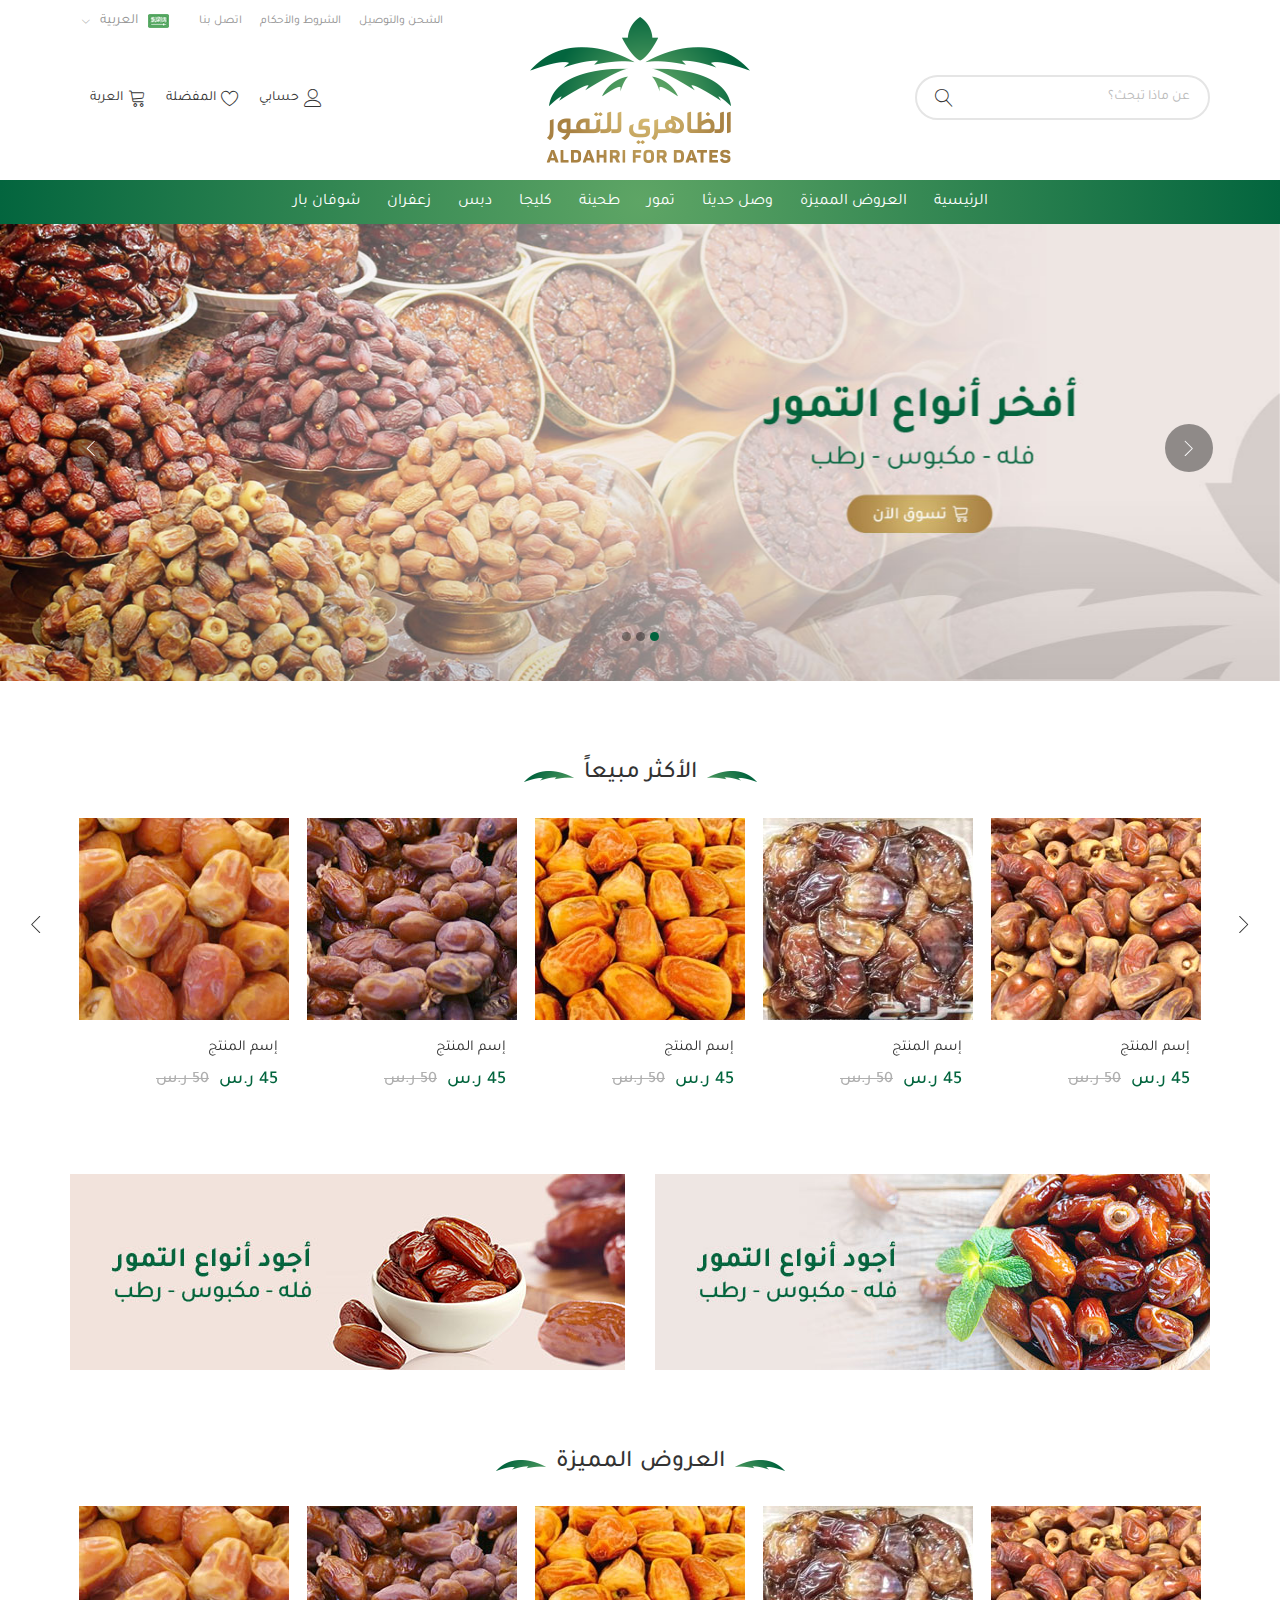
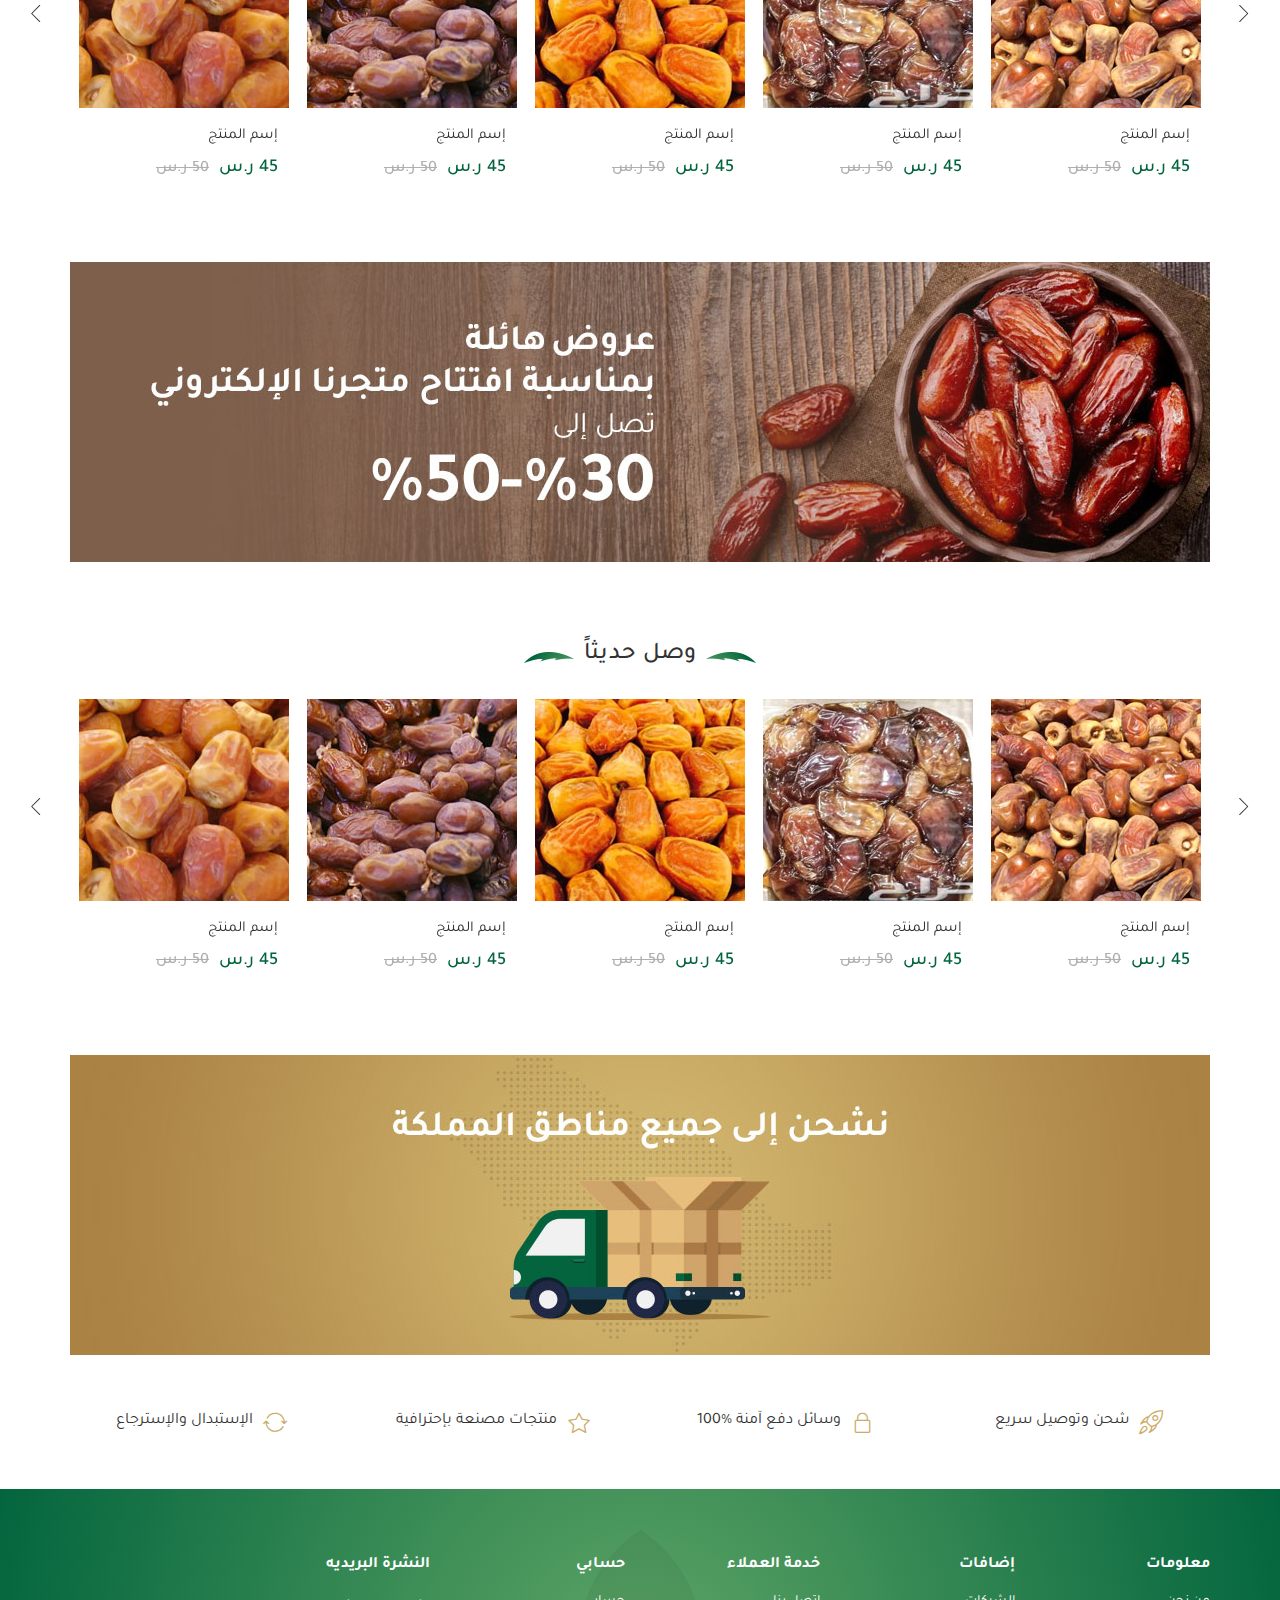
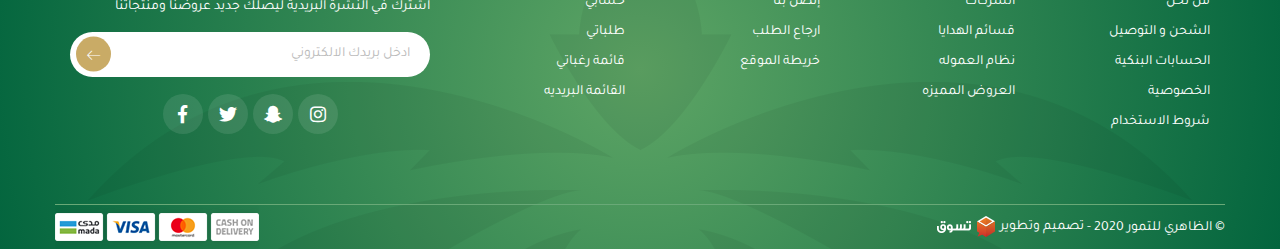
<file: index.html>
<!DOCTYPE html>
<html lang="en" dir="rtl">
  <head>
    <meta charset="UTF-8"/>
    <meta name="viewport" content="width=device-width, initial-scale=1.0"/>
    <meta http-equiv="X-UA-Compatible" content="ie=edge"/>
    <title>متجر</title>
    <link rel="stylesheet" href="css/bootstrap3.min.css"/>
    <link rel="stylesheet" href="css/bootstrap3-rtl.min.css"/>
    <link rel="stylesheet" href="css/fontAwesome.css"/>
    <link rel="stylesheet" href="css/linearicons.css"/>
    <link rel="stylesheet" href="css/owl.carousel.min.css"/>
    <link rel="stylesheet" href="css/aos.css"/>
    <link rel="stylesheet" href="css/home.css"/>
  </head>
  <body>
    <!-- Mob Nav-->
    <div class="navover"></div>
    <div class="sideNav"><img class="img-responsive" src="images/battern.png" alt=""/>
      <div class="options">
        <div class="lang"><a href="index-en.html">English</a></div>
        <div class="close1"><span class="lnr lnr-cross"></span></div>
      </div>
      <ul class="res">
        <li><a href="#!">الرئيسية</a></li>
        <li><a href="#!">العروض المميزة</a></li>
        <li><a href="#!">وصل حديثا</a></li>
        <li><a href="#!">تمور</a>
          <ul class="res dropDown">
            <li><a href="#!">فله</a></li>
            <li><a href="#!">مكبوس</a></li>
            <li><a href="#!">رطب</a></li>
          </ul>
        </li>
        <li><a href="#!">طحينة</a></li>
        <li><a href="#!">كليجا</a></li>
        <li><a href="#!">دبس</a></li>
        <li><a href="#!">زعفران</a></li>
        <li><a href="#!">شوفان بار</a></li>
      </ul>
    </div>
    <!-- Mob Nav-->
    <!-- Header-->
    <header>
      <div class="container">
        <div class="upper">
          <ul class="res">
            <li><a href="#!">الشحن والتوصيل</a></li>
            <li><a href="#!">الشروط والأحكام</a></li>
            <li><a href="#!">اتصل بنا</a></li>
            <li>
              <div class="btn-group">
                <button class="btn btn-default dropdown-toggle" type="button" data-toggle="dropdown" aria-haspopup="true" aria-expanded="false"><img class="img-responsive" src="images/ar.png" alt=""/>العربية <span class="lnr lnr-chevron-down"></span></button>
                <ul class="dropdown-menu">
                  <li><a href="index-en.html"><img class="img-responsive" src="images/en.png" alt=""/>English </a></li>
                </ul>
              </div>
            </li>
          </ul>
        </div>
        <div class="content">
          <div class="search"><span class="lnr lnr-cross"></span>
            <input class="form-control" type="text" placeholder="عن ماذا تبحث؟"/>
            <button><span class="lnr lnr-magnifier"></span></button>
          </div><a class="logo" href="#!"><img class="img-responsive" src="images/logo.png" alt=""/></a>
          <div class="user-sec">
            <div class="menuTriger"><span class="lnr lnr-menu"></span></div>
            <div class="searchTriger"><span class="lnr lnr-magnifier"></span></div>
            <div class="user"><span class="lnr lnr-user"></span>
              <p class="th">حسابي</p>
              <div class="dropDown">
                <ul class="res">
                  <li><a href="#!">تسجيل دخول</a></li>
                  <li><a href="#!">تسجيل جديد</a></li>
                </ul>
              </div>
            </div>
            <div class="wish"><a href="#!"><span class="lnr lnr-heart"></span>
                <p class="th">المفضلة</p></a></div>
            <div class="myCart"><span class="lnr lnr-cart"></span>
              <p class="th">العربة</p>
            </div>
          </div>
        </div>
      </div>
    </header>
    <!-- Header-->
    <!-- Navbar-->
    <div class="navBar">
      <div class="container">
        <ul class="res">
          <li><a href="#!">الرئيسية</a></li>
          <li><a href="#!">العروض المميزة</a></li>
          <li><a href="#!">وصل حديثا</a></li>
          <li><a href="#!">تمور</a>
            <ul class="res dropDown">
              <li><a href="#!">فله</a></li>
              <li><a href="#!">مكبوس</a></li>
              <li><a href="#!">رطب</a></li>
            </ul>
          </li>
          <li><a href="#!">طحينة</a></li>
          <li><a href="#!">كليجا</a></li>
          <li><a href="#!">دبس</a></li>
          <li><a href="#!">زعفران</a></li>
          <li><a href="#!">شوفان بار</a></li>
        </ul>
      </div>
    </div>
    <!-- Navbar-->
    <!-- Main Slider-->
    <div class="main-slider">
      <div class="owl-carousel owl-theme">
        <div class="item"><a href="#"><img class="img-responsive" src="images/slider.jpg" alt=""/></a></div>
        <div class="item"><a href="#"><img class="img-responsive" src="images/slider.jpg" alt=""/></a></div>
        <div class="item"><a href="#"><img class="img-responsive" src="images/slider.jpg" alt=""/></a></div>
      </div>
    </div>
    <!-- Main Slider-->
    <!-- Products-->
    <div class="products">
      <div class="container">
        <h2>الأكثر مبيعاً</h2>
        <div class="owl-carousel owl-theme">
          <div class="item product"><a class="pic" href="#!"><img class="img-responsive" src="images/pro1.jpg" alt=""/></a><a class="title" href="#!">إسم المنتج</a>
            <div class="priceSec">
              <div class="price">45 ر.س</div>
              <div class="desc">50 ر.س</div>
            </div>
          </div>
          <div class="item product"><a class="pic" href="#!"><img class="img-responsive" src="images/pro2.jpg" alt=""/></a><a class="title" href="#!">إسم المنتج</a>
            <div class="priceSec">
              <div class="price">45 ر.س</div>
              <div class="desc">50 ر.س</div>
            </div>
          </div>
          <div class="item product"><a class="pic" href="#!"><img class="img-responsive" src="images/pro3.jpg" alt=""/></a><a class="title" href="#!">إسم المنتج</a>
            <div class="priceSec">
              <div class="price">45 ر.س</div>
              <div class="desc">50 ر.س</div>
            </div>
          </div>
          <div class="item product"><a class="pic" href="#!"><img class="img-responsive" src="images/pro4.jpg" alt=""/></a><a class="title" href="#!">إسم المنتج</a>
            <div class="priceSec">
              <div class="price">45 ر.س</div>
              <div class="desc">50 ر.س</div>
            </div>
          </div>
          <div class="item product"><a class="pic" href="#!"><img class="img-responsive" src="images/pro5.jpg" alt=""/></a><a class="title" href="#!">إسم المنتج </a>
            <div class="priceSec">
              <div class="price">45 ر.س</div>
              <div class="desc">50 ر.س</div>
            </div>
          </div>
        </div>
      </div>
    </div>
    <!-- Products-->
    <!-- Banner1-->
    <div class="banner1">
      <div class="container">
        <div class="row">
          <div class="col-sm-6"><a href="#!"><img class="img-responsive" src="images/banner1.jpg" alt=""/></a></div>
          <div class="col-sm-6"><a href="#!"><img class="img-responsive" src="images/banner2.jpg" alt=""/></a></div>
        </div>
      </div>
    </div>
    <!-- Banner1-->
    <!-- Products-->
    <div class="products">
      <div class="container">
        <h2>العروض المميزة</h2>
        <div class="owl-carousel owl-theme">
          <div class="item product"><a class="pic" href="#!"><img class="img-responsive" src="images/pro1.jpg" alt=""/></a><a class="title" href="#!">إسم المنتج</a>
            <div class="priceSec">
              <div class="price">45 ر.س</div>
              <div class="desc">50 ر.س</div>
            </div>
          </div>
          <div class="item product"><a class="pic" href="#!"><img class="img-responsive" src="images/pro2.jpg" alt=""/></a><a class="title" href="#!">إسم المنتج</a>
            <div class="priceSec">
              <div class="price">45 ر.س</div>
              <div class="desc">50 ر.س</div>
            </div>
          </div>
          <div class="item product"><a class="pic" href="#!"><img class="img-responsive" src="images/pro3.jpg" alt=""/></a><a class="title" href="#!">إسم المنتج</a>
            <div class="priceSec">
              <div class="price">45 ر.س</div>
              <div class="desc">50 ر.س</div>
            </div>
          </div>
          <div class="item product"><a class="pic" href="#!"><img class="img-responsive" src="images/pro4.jpg" alt=""/></a><a class="title" href="#!">إسم المنتج</a>
            <div class="priceSec">
              <div class="price">45 ر.س</div>
              <div class="desc">50 ر.س</div>
            </div>
          </div>
          <div class="item product"><a class="pic" href="#!"><img class="img-responsive" src="images/pro5.jpg" alt=""/></a><a class="title" href="#!">إسم المنتج </a>
            <div class="priceSec">
              <div class="price">45 ر.س</div>
              <div class="desc">50 ر.س</div>
            </div>
          </div>
        </div>
      </div>
    </div>
    <!-- Products-->
    <!-- Banner2-->
    <div class="banner2">
      <div class="container">
        <div class="row">
          <div class="col-xs-12"><a href="#!"><img class="img-responsive" src="images/banner3.jpg" alt=""/></a></div>
        </div>
      </div>
    </div>
    <!-- Banner2-->
    <!-- Products-->
    <div class="products">
      <div class="container">
        <h2>وصل حديثاً</h2>
        <div class="owl-carousel owl-theme">
          <div class="item product"><a class="pic" href="#!"><img class="img-responsive" src="images/pro1.jpg" alt=""/></a><a class="title" href="#!">إسم المنتج</a>
            <div class="priceSec">
              <div class="price">45 ر.س</div>
              <div class="desc">50 ر.س</div>
            </div>
          </div>
          <div class="item product"><a class="pic" href="#!"><img class="img-responsive" src="images/pro2.jpg" alt=""/></a><a class="title" href="#!">إسم المنتج</a>
            <div class="priceSec">
              <div class="price">45 ر.س</div>
              <div class="desc">50 ر.س</div>
            </div>
          </div>
          <div class="item product"><a class="pic" href="#!"><img class="img-responsive" src="images/pro3.jpg" alt=""/></a><a class="title" href="#!">إسم المنتج</a>
            <div class="priceSec">
              <div class="price">45 ر.س</div>
              <div class="desc">50 ر.س</div>
            </div>
          </div>
          <div class="item product"><a class="pic" href="#!"><img class="img-responsive" src="images/pro4.jpg" alt=""/></a><a class="title" href="#!">إسم المنتج</a>
            <div class="priceSec">
              <div class="price">45 ر.س</div>
              <div class="desc">50 ر.س</div>
            </div>
          </div>
          <div class="item product"><a class="pic" href="#!"><img class="img-responsive" src="images/pro5.jpg" alt=""/></a><a class="title" href="#!">إسم المنتج </a>
            <div class="priceSec">
              <div class="price">45 ر.س</div>
              <div class="desc">50 ر.س</div>
            </div>
          </div>
        </div>
      </div>
    </div>
    <!-- Products-->
    <!-- Banner2-->
    <div class="banner2">
      <div class="container">
        <div class="row">
          <div class="col-xs-12"><a href="#!"><img class="img-responsive" src="images/banner4.jpg" alt=""/></a></div>
        </div>
      </div>
    </div>
    <!-- Banner2-->
    <!-- Features-->
    <div class="features">
      <div class="container">
        <div class="row">
          <div class="col-md-3 col-sm-6 col-xs-12">
            <div class="feat"><span class="lnr lnr-rocket"></span><span>شحن وتوصيل سريع</span></div>
          </div>
          <div class="col-md-3 col-sm-6 col-xs-12">
            <div class="feat"><span class="lnr lnr-lock"></span><span>وسائل دفع آمنة %100</span></div>
          </div>
          <div class="col-md-3 col-sm-6 col-xs-12">
            <div class="feat"><span class="lnr lnr-star"></span><span>منتجات مصنعة بإحترافية</span></div>
          </div>
          <div class="col-md-3 col-sm-6 col-xs-12">
            <div class="feat"><span class="lnr lnr-sync"></span><span>الإستبدال والإسترجاع</span></div>
          </div>
        </div>
      </div>
    </div>
    <!-- Features-->
    <!-- Footer-->
    <footer><img class="img-responsive" src="images/battern.png" alt=""/>
      <div class="container">
        <div class="row">
          <div class="col-lg-8">
            <div class="row">
              <div class="col-md-3">
                <div class="foot-links">
                  <button type="button" data-target="#dem">معلومات</button>
                  <div class="collapse" id="dem">
                    <ul class="res">
                      <li><a href="#">من نحن</a></li>
                      <li><a href="#">الشحن و التوصيل</a></li>
                      <li><a href="#">الحسابات البنكية</a></li>
                      <li><a href="#">الخصوصية</a></li>
                      <li><a href="#">شروط الاستخدام</a></li>
                    </ul>
                  </div>
                </div>
              </div>
              <div class="col-md-3">
                <div class="foot-links">
                  <button type="button" data-target="#dem1">إضافات</button>
                  <div class="collapse" id="dem1">
                    <ul class="res">
                      <li><a href="#">الشركات</a></li>
                      <li><a href="#">قسائم الهدايا</a></li>
                      <li><a href="#">نظام العموله</a></li>
                      <li><a href="#">العروض المميزه</a></li>
                    </ul>
                  </div>
                </div>
              </div>
              <div class="col-md-3">
                <div class="foot-links">
                  <button type="button" data-target="#dem2">خدمة العملاء</button>
                  <div class="collapse" id="dem2">
                    <ul class="res">
                      <li><a href="#">إتصل بنا</a></li>
                      <li><a href="#">ارجاع الطلب</a></li>
                      <li><a href="#">خريطة الموقع</a></li>
                    </ul>
                  </div>
                </div>
              </div>
              <div class="col-md-3">
                <div class="foot-links">
                  <button type="button" data-target="#dem3">حسابي</button>
                  <div class="collapse" id="dem3">
                    <ul class="res">
                      <li><a href="#">حسابي</a></li>
                      <li><a href="#">طلباتي</a></li>
                      <li><a href="#">قائمة رغباتي</a></li>
                      <li><a href="#">القائمة البريديه</a></li>
                    </ul>
                  </div>
                </div>
              </div>
            </div>
          </div>
          <div class="col-lg-4">
            <div class="newsletter">
              <p>النشرة البريديه</p><span>اشترك في النشرة البريدية ليصلك جديد عروضنا ومنتجاتنا</span>
              <div class="frm">
                <input type="text" placeholder="ادخل بريدك الالكتروني"/>
                <button><span class="lnr lnr-arrow-left"></span></button>
              </div>
            </div>
            <div class="social"><a href="#"><i class="fab fa-instagram"></i></a><a href="#"><i class="fab fa-snapchat-ghost"></i></a><a href="#"><i class="fab fa-twitter"></i></a><a href="#"><i class="fab fa-facebook-f"></i></a></div>
          </div>
        </div>
      </div>
      <!-- End-->
      <div class="end">
        <div class="container">
          <div class="content">
            <p>© الظاهري للتمور 2020 - <a href="#">تصميم وتطوير<img src="images/tasawk.png" alt=""/></a></p><img class="img-responsive" src="images/pay.png" alt=""/>
          </div>
        </div>
      </div>
      <!-- End-->
    </footer>
    <!-- Footer-->
    <script src="js/jquery.min.js"></script>
    <script src="js/bootstrap.min.js"></script>
    <script src="js/owl.carousel.min.js"></script>
    <script src="js/main.js"></script>
    <script src="http://localhost:35729/livereload.js"></script>
  </body>
</html>
</file>
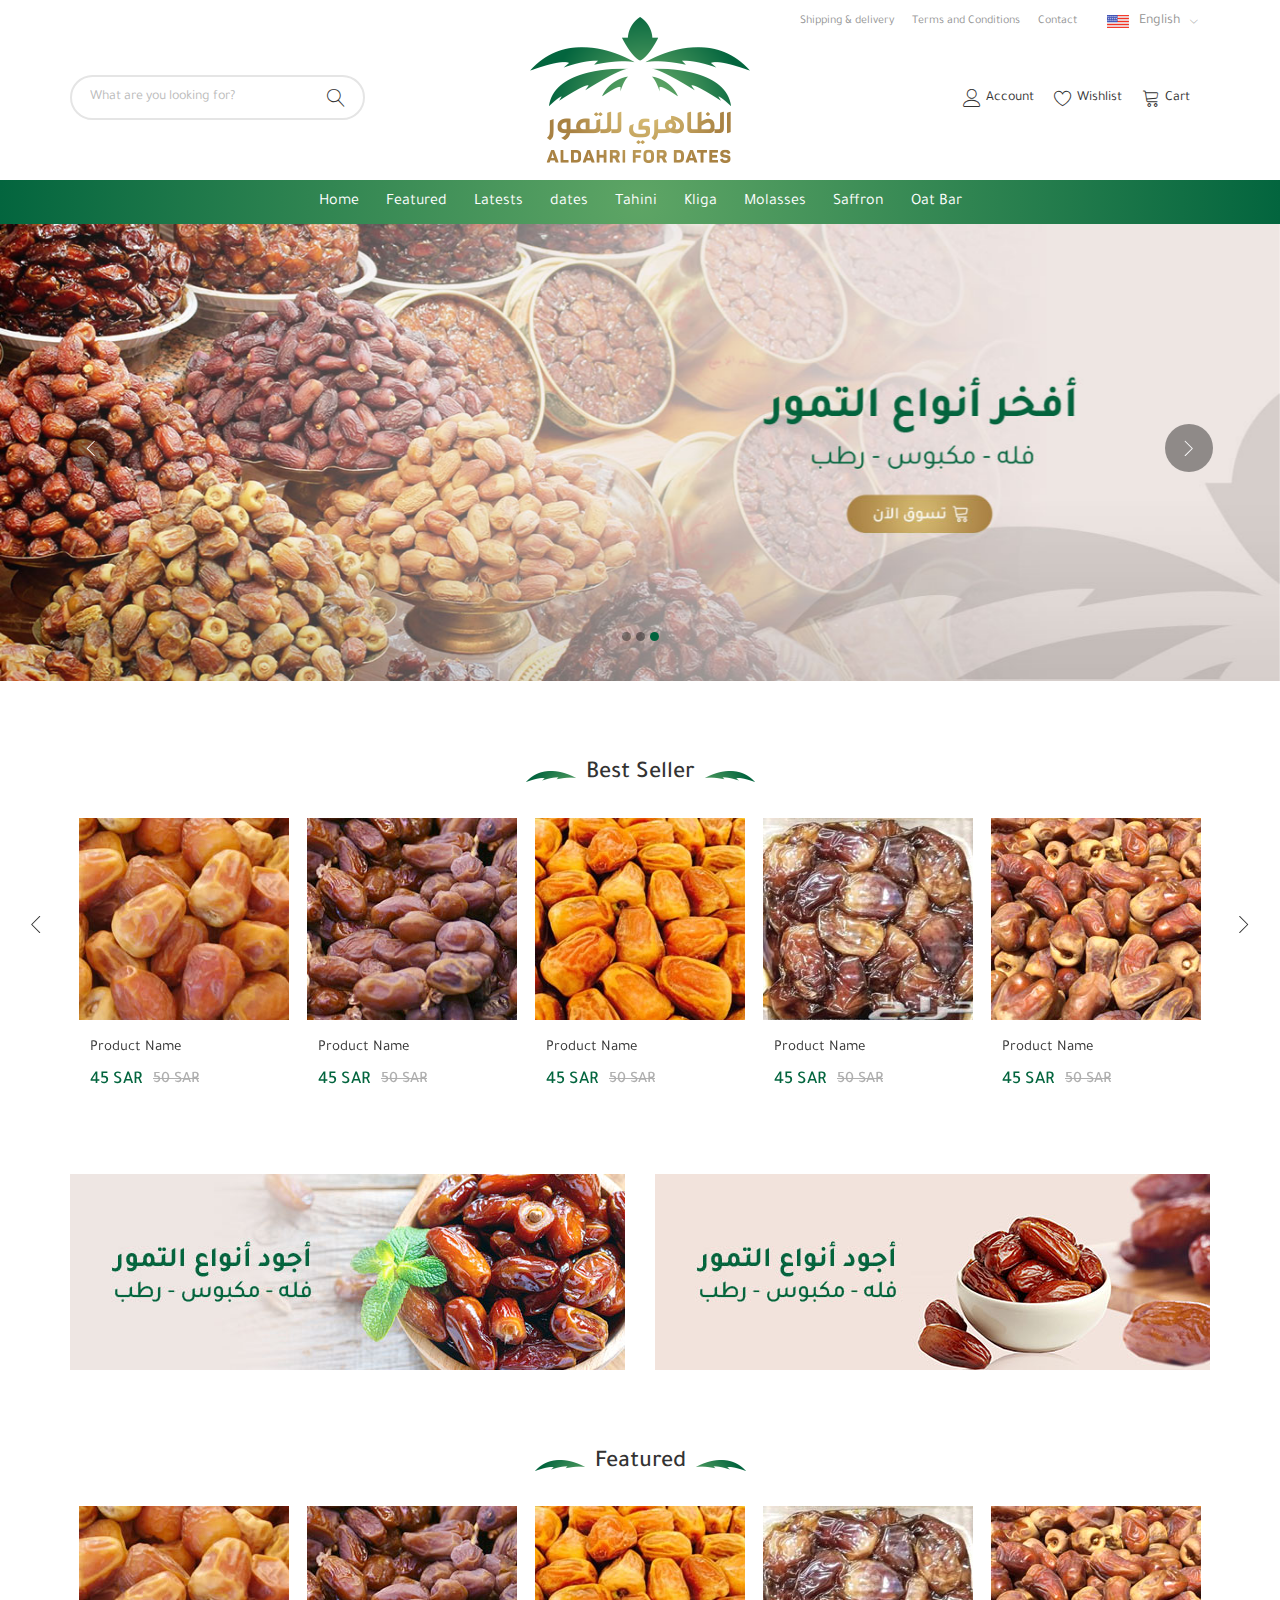
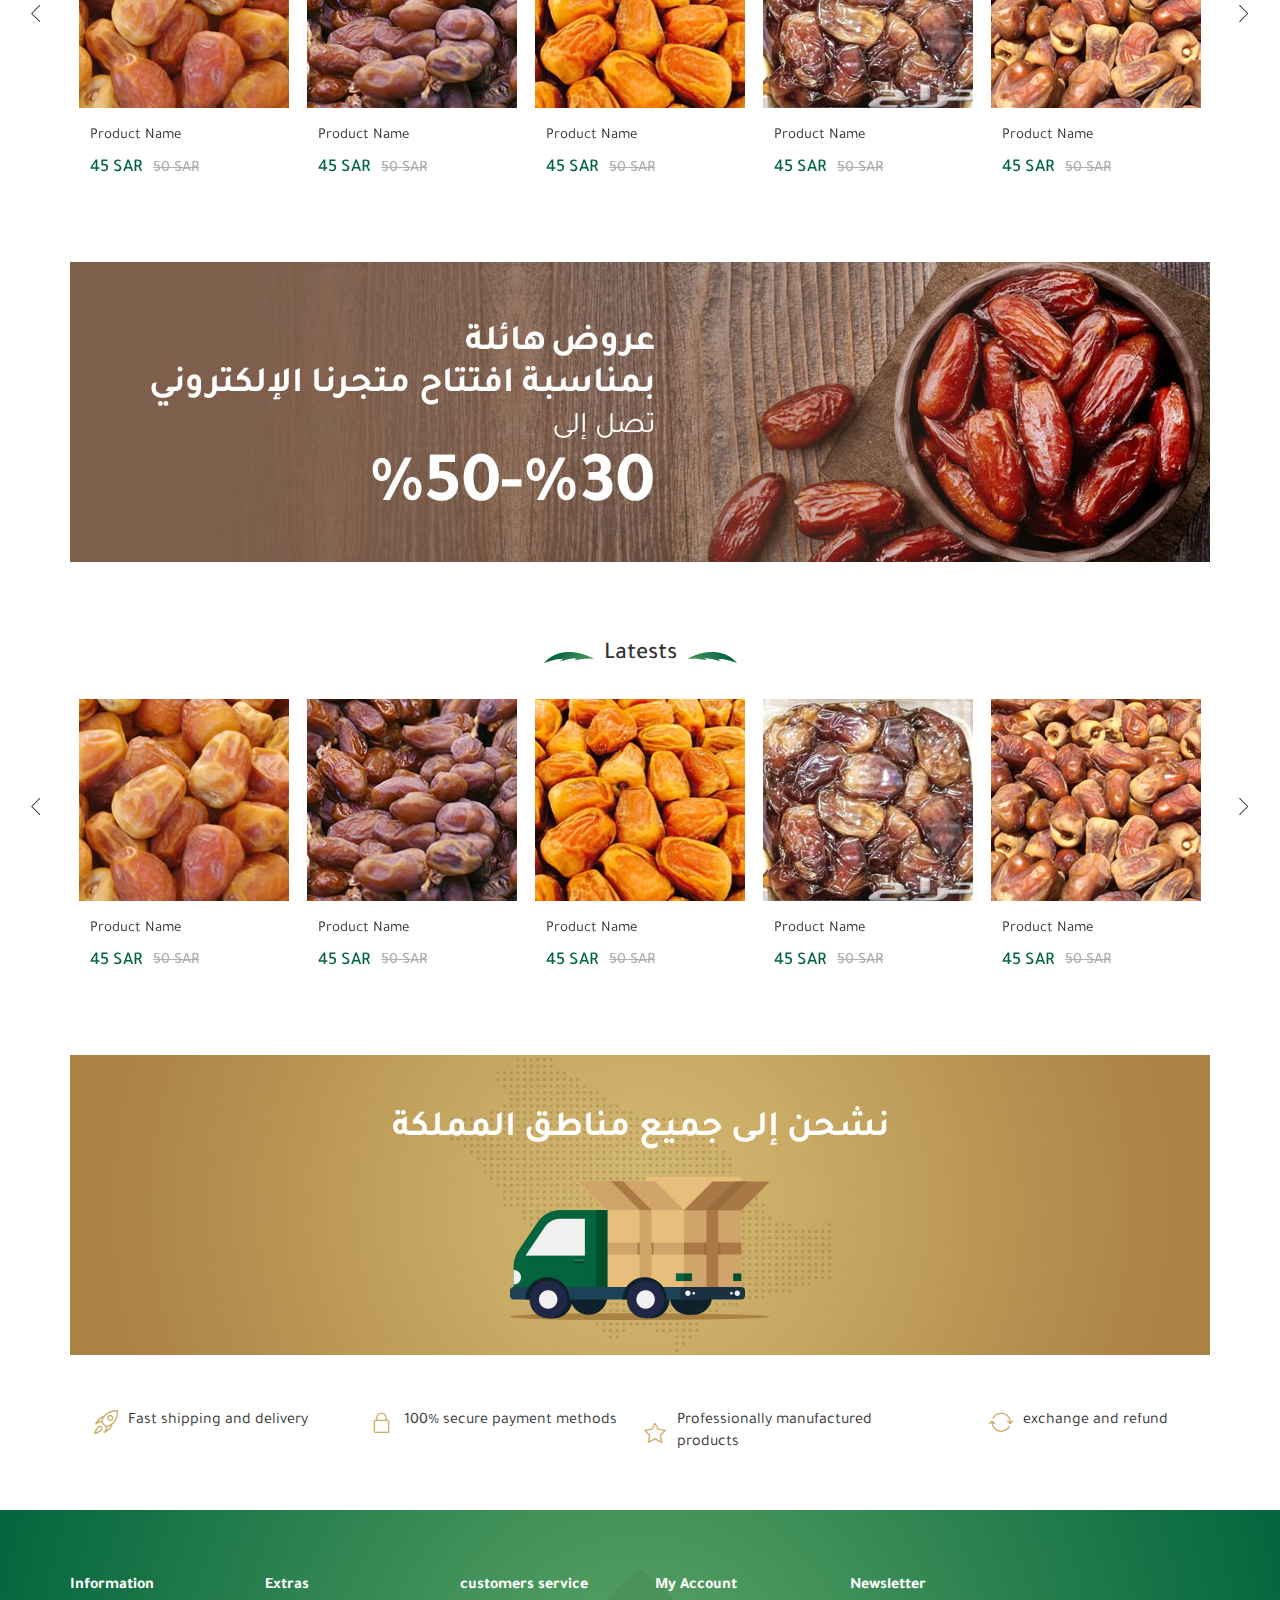
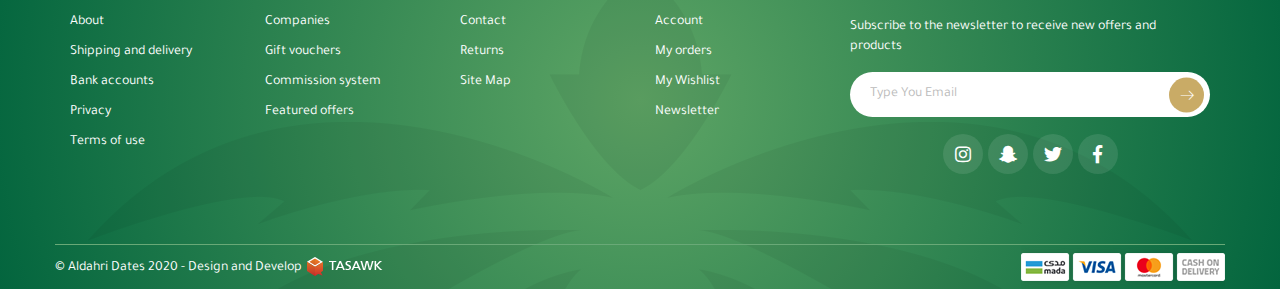
<file: index-en.html>
<!DOCTYPE html>
<html lang="en" dir="ltr">
  <head>
    <meta charset="UTF-8"/>
    <meta name="viewport" content="width=device-width, initial-scale=1.0"/>
    <meta http-equiv="X-UA-Compatible" content="ie=edge"/>
    <title>Site Name</title>
    <link rel="stylesheet" href="css/bootstrap3.min.css"/>
    <link rel="stylesheet" href="css/fontAwesome.css"/>
    <link rel="stylesheet" href="css/linearicons.css"/>
    <link rel="stylesheet" href="css/owl.carousel.min.css"/>
    <link rel="stylesheet" href="css/aos.css"/>
    <link rel="stylesheet" href="css/home.css"/>
  </head>
  <body>
    <!-- Mob Nav-->
    <div class="navover"></div>
    <div class="sideNav"><img class="img-responsive" src="images/battern.png" alt=""/>
      <div class="options">
        <div class="lang"><a href="index.html">عربي</a></div>
        <div class="close1"><span class="lnr lnr-cross"></span></div>
      </div>
      <ul class="res">
        <li><a href="#!">Home</a></li>
        <li><a href="#!">Featured</a></li>
        <li><a href="#!">Latests</a></li>
        <li><a href="#!">dates</a>
          <ul class="res dropDown">
            <li><a href="#!">Fella</a></li>
            <li><a href="#!">Compressed</a></li>
            <li><a href="#!">moist</a></li>
          </ul>
        </li>
        <li><a href="#!">Tahini</a></li>
        <li><a href="#!">Kliga</a></li>
        <li><a href="#!">Molasses</a></li>
        <li><a href="#!">Saffron</a></li>
        <li><a href="#!">Oat Bar</a></li>
      </ul>
    </div>
    <!-- Mob Nav-->
    <!-- Header-->
    <header>
      <div class="container">
        <div class="upper">
          <ul class="res">
            <li><a href="#!">Shipping & delivery</a></li>
            <li><a href="#!">Terms and Conditions</a></li>
            <li><a href="#!">Contact</a></li>
            <li>
              <div class="btn-group">
                <button class="btn btn-default dropdown-toggle" type="button" data-toggle="dropdown" aria-haspopup="true" aria-expanded="false"><img class="img-responsive" src="images/en.png" alt=""/>English <span class="lnr lnr-chevron-down"></span></button>
                <ul class="dropdown-menu">
                  <li><a href="index.html"><img class="img-responsive" src="images/ar.png" alt=""/>عربي </a></li>
                </ul>
              </div>
            </li>
          </ul>
        </div>
        <div class="content">
          <div class="search"><span class="lnr lnr-cross"></span>
            <input class="form-control" type="text" placeholder="What are you looking for?"/>
            <button><span class="lnr lnr-magnifier"></span></button>
          </div><a class="logo" href="#!"><img class="img-responsive" src="images/logo.png" alt=""/></a>
          <div class="user-sec">
            <div class="menuTriger"><span class="lnr lnr-menu"></span></div>
            <div class="searchTriger"><span class="lnr lnr-magnifier"></span></div>
            <div class="user"><span class="lnr lnr-user"></span>
              <p class="th">Account</p>
              <div class="dropDown">
                <ul class="res">
                  <li><a href="#!">Login</a></li>
                  <li><a href="#!">Register</a></li>
                </ul>
              </div>
            </div>
            <div class="wish"><a href="#!"><span class="lnr lnr-heart"></span>
                <p class="th">Wishlist</p></a></div>
            <div class="myCart"><span class="lnr lnr-cart"></span>
              <p class="th">Cart</p>
            </div>
          </div>
        </div>
      </div>
    </header>
    <!-- Header-->
    <!-- Navbar-->
    <div class="navBar">
      <div class="container">
        <ul class="res">
          <li><a href="#!">Home</a></li>
          <li><a href="#!">Featured</a></li>
          <li><a href="#!">Latests</a></li>
          <li><a href="#!">dates</a>
            <ul class="res dropDown">
              <li><a href="#!">Fella</a></li>
              <li><a href="#!">Compressed</a></li>
              <li><a href="#!">moist</a></li>
            </ul>
          </li>
          <li><a href="#!">Tahini</a></li>
          <li><a href="#!">Kliga</a></li>
          <li><a href="#!">Molasses</a></li>
          <li><a href="#!">Saffron</a></li>
          <li><a href="#!">Oat Bar</a></li>
        </ul>
      </div>
    </div>
    <!-- Navbar-->
    <!-- Main Slider-->
    <div class="main-slider">
      <div class="owl-carousel owl-theme">
        <div class="item"><a href="#"><img class="img-responsive" src="images/slider.jpg" alt=""/></a></div>
        <div class="item"><a href="#"><img class="img-responsive" src="images/slider.jpg" alt=""/></a></div>
        <div class="item"><a href="#"><img class="img-responsive" src="images/slider.jpg" alt=""/></a></div>
      </div>
    </div>
    <!-- Main Slider-->
    <!-- Products-->
    <div class="products">
      <div class="container">
        <h2>Best Seller</h2>
        <div class="owl-carousel owl-theme">
          <div class="item product"><a class="pic" href="#!"><img class="img-responsive" src="images/pro1.jpg" alt=""/></a><a class="title" href="#!">Product Name</a>
            <div class="priceSec">
              <div class="price">45 SAR</div>
              <div class="desc">50 SAR</div>
            </div>
          </div>
          <div class="item product"><a class="pic" href="#!"><img class="img-responsive" src="images/pro2.jpg" alt=""/></a><a class="title" href="#!">Product Name</a>
            <div class="priceSec">
              <div class="price">45 SAR</div>
              <div class="desc">50 SAR</div>
            </div>
          </div>
          <div class="item product"><a class="pic" href="#!"><img class="img-responsive" src="images/pro3.jpg" alt=""/></a><a class="title" href="#!">Product Name</a>
            <div class="priceSec">
              <div class="price">45 SAR</div>
              <div class="desc">50 SAR</div>
            </div>
          </div>
          <div class="item product"><a class="pic" href="#!"><img class="img-responsive" src="images/pro4.jpg" alt=""/></a><a class="title" href="#!">Product Name</a>
            <div class="priceSec">
              <div class="price">45 SAR</div>
              <div class="desc">50 SAR</div>
            </div>
          </div>
          <div class="item product"><a class="pic" href="#!"><img class="img-responsive" src="images/pro5.jpg" alt=""/></a><a class="title" href="#!">Product Name </a>
            <div class="priceSec">
              <div class="price">45 SAR</div>
              <div class="desc">50 SAR</div>
            </div>
          </div>
        </div>
      </div>
    </div>
    <!-- Products-->
    <!-- Banner1-->
    <div class="banner1">
      <div class="container">
        <div class="row">
          <div class="col-sm-6"><a href="#!"><img class="img-responsive" src="images/banner1.jpg" alt=""/></a></div>
          <div class="col-sm-6"><a href="#!"><img class="img-responsive" src="images/banner2.jpg" alt=""/></a></div>
        </div>
      </div>
    </div>
    <!-- Banner1-->
    <!-- Products-->
    <div class="products">
      <div class="container">
        <h2>Featured</h2>
        <div class="owl-carousel owl-theme">
          <div class="item product"><a class="pic" href="#!"><img class="img-responsive" src="images/pro1.jpg" alt=""/></a><a class="title" href="#!">Product Name</a>
            <div class="priceSec">
              <div class="price">45 SAR</div>
              <div class="desc">50 SAR</div>
            </div>
          </div>
          <div class="item product"><a class="pic" href="#!"><img class="img-responsive" src="images/pro2.jpg" alt=""/></a><a class="title" href="#!">Product Name</a>
            <div class="priceSec">
              <div class="price">45 SAR</div>
              <div class="desc">50 SAR</div>
            </div>
          </div>
          <div class="item product"><a class="pic" href="#!"><img class="img-responsive" src="images/pro3.jpg" alt=""/></a><a class="title" href="#!">Product Name</a>
            <div class="priceSec">
              <div class="price">45 SAR</div>
              <div class="desc">50 SAR</div>
            </div>
          </div>
          <div class="item product"><a class="pic" href="#!"><img class="img-responsive" src="images/pro4.jpg" alt=""/></a><a class="title" href="#!">Product Name</a>
            <div class="priceSec">
              <div class="price">45 SAR</div>
              <div class="desc">50 SAR</div>
            </div>
          </div>
          <div class="item product"><a class="pic" href="#!"><img class="img-responsive" src="images/pro5.jpg" alt=""/></a><a class="title" href="#!">Product Name </a>
            <div class="priceSec">
              <div class="price">45 SAR</div>
              <div class="desc">50 SAR</div>
            </div>
          </div>
        </div>
      </div>
    </div>
    <!-- Products-->
    <!-- Banner2-->
    <div class="banner2">
      <div class="container">
        <div class="row">
          <div class="col-xs-12"><a href="#!"><img class="img-responsive" src="images/banner3.jpg" alt=""/></a></div>
        </div>
      </div>
    </div>
    <!-- Banner2-->
    <!-- Products-->
    <div class="products">
      <div class="container">
        <h2>Latests</h2>
        <div class="owl-carousel owl-theme">
          <div class="item product"><a class="pic" href="#!"><img class="img-responsive" src="images/pro1.jpg" alt=""/></a><a class="title" href="#!">Product Name</a>
            <div class="priceSec">
              <div class="price">45 SAR</div>
              <div class="desc">50 SAR</div>
            </div>
          </div>
          <div class="item product"><a class="pic" href="#!"><img class="img-responsive" src="images/pro2.jpg" alt=""/></a><a class="title" href="#!">Product Name</a>
            <div class="priceSec">
              <div class="price">45 SAR</div>
              <div class="desc">50 SAR</div>
            </div>
          </div>
          <div class="item product"><a class="pic" href="#!"><img class="img-responsive" src="images/pro3.jpg" alt=""/></a><a class="title" href="#!">Product Name</a>
            <div class="priceSec">
              <div class="price">45 SAR</div>
              <div class="desc">50 SAR</div>
            </div>
          </div>
          <div class="item product"><a class="pic" href="#!"><img class="img-responsive" src="images/pro4.jpg" alt=""/></a><a class="title" href="#!">Product Name</a>
            <div class="priceSec">
              <div class="price">45 SAR</div>
              <div class="desc">50 SAR</div>
            </div>
          </div>
          <div class="item product"><a class="pic" href="#!"><img class="img-responsive" src="images/pro5.jpg" alt=""/></a><a class="title" href="#!">Product Name </a>
            <div class="priceSec">
              <div class="price">45 SAR</div>
              <div class="desc">50 SAR</div>
            </div>
          </div>
        </div>
      </div>
    </div>
    <!-- Products-->
    <!-- Banner2-->
    <div class="banner2">
      <div class="container">
        <div class="row">
          <div class="col-xs-12"><a href="#!"><img class="img-responsive" src="images/banner4.jpg" alt=""/></a></div>
        </div>
      </div>
    </div>
    <!-- Banner2-->
    <!-- Features-->
    <div class="features">
      <div class="container">
        <div class="row">
          <div class="col-md-3 col-sm-6 col-xs-12">
            <div class="feat"><span class="lnr lnr-rocket"></span><span>Fast shipping and delivery</span></div>
          </div>
          <div class="col-md-3 col-sm-6 col-xs-12">
            <div class="feat"><span class="lnr lnr-lock"></span><span>100% secure payment methods</span></div>
          </div>
          <div class="col-md-3 col-sm-6 col-xs-12">
            <div class="feat"><span class="lnr lnr-star"></span><span>Professionally manufactured products</span></div>
          </div>
          <div class="col-md-3 col-sm-6 col-xs-12">
            <div class="feat"><span class="lnr lnr-sync"></span><span>exchange and refund</span></div>
          </div>
        </div>
      </div>
    </div>
    <!-- Features-->
    <!-- Footer-->
    <footer><img class="img-responsive" src="images/battern.png" alt=""/>
      <div class="container">
        <div class="row">
          <div class="col-lg-8">
            <div class="row">
              <div class="col-md-3">
                <div class="foot-links">
                  <button type="button" data-target="#dem">Information</button>
                  <div class="collapse" id="dem">
                    <ul class="res">
                      <li><a href="#">About</a></li>
                      <li><a href="#">Shipping and delivery</a></li>
                      <li><a href="#">Bank accounts</a></li>
                      <li><a href="#">Privacy</a></li>
                      <li><a href="#">Terms of use</a></li>
                    </ul>
                  </div>
                </div>
              </div>
              <div class="col-md-3">
                <div class="foot-links">
                  <button type="button" data-target="#dem1">Extras</button>
                  <div class="collapse" id="dem1">
                    <ul class="res">
                      <li><a href="#">Companies</a></li>
                      <li><a href="#">Gift vouchers</a></li>
                      <li><a href="#">Commission system</a></li>
                      <li><a href="#">Featured offers</a></li>
                    </ul>
                  </div>
                </div>
              </div>
              <div class="col-md-3">
                <div class="foot-links">
                  <button type="button" data-target="#dem2">customers service</button>
                  <div class="collapse" id="dem2">
                    <ul class="res">
                      <li><a href="#">Contact</a></li>
                      <li><a href="#">Returns</a></li>
                      <li><a href="#">Site Map</a></li>
                    </ul>
                  </div>
                </div>
              </div>
              <div class="col-md-3">
                <div class="foot-links">
                  <button type="button" data-target="#dem3">My Account</button>
                  <div class="collapse" id="dem3">
                    <ul class="res">
                      <li><a href="#">Account</a></li>
                      <li><a href="#">My orders</a></li>
                      <li><a href="#">My Wishlist</a></li>
                      <li><a href="#">Newsletter</a></li>
                    </ul>
                  </div>
                </div>
              </div>
            </div>
          </div>
          <div class="col-lg-4">
            <div class="newsletter">
              <p>Newsletter</p><span>Subscribe to the newsletter to receive new offers and products</span>
              <div class="frm">
                <input type="text" placeholder="Type You Email"/>
                <button><span class="lnr lnr-arrow-right"></span></button>
              </div>
            </div>
            <div class="social"><a href="#"><i class="fab fa-instagram"></i></a><a href="#"><i class="fab fa-snapchat-ghost"></i></a><a href="#"><i class="fab fa-twitter"></i></a><a href="#"><i class="fab fa-facebook-f"></i></a></div>
          </div>
        </div>
      </div>
      <!-- End-->
      <div class="end">
        <div class="container">
          <div class="content">
            <p>© Aldahri Dates 2020 - <a href="#">Design and Develop<img src="images/tasawk-en2.png" alt=""/></a></p><img class="img-responsive" src="images/pay.png" alt=""/>
          </div>
        </div>
      </div>
      <!-- End-->
    </footer>
    <!-- Footer-->
    <script src="js/jquery.min.js"></script>
    <script src="js/bootstrap.min.js"></script>
    <script src="js/owl.carousel.min.js"></script>
    <script src="js/aos.js"></script>
    <script src="js/main.js"></script>
    <script src="http://localhost:35729/livereload.js"></script>
  </body>
</html>
</file>
<file: css/linearicons.css>
@font-face {
	font-family: 'Linearicons-Free';
	src:url('../fonts/Linearicons-Free.eot?w118d');
	src:url('../fonts/Linearicons-Free.eot?#iefixw118d') format('embedded-opentype'),
		url('../fonts/Linearicons-Free.woff2?w118d') format('woff2'),
		url('../fonts/Linearicons-Free.woff?w118d') format('woff'),
		url('../fonts/Linearicons-Free.ttf?w118d') format('truetype'),
		url('../fonts/Linearicons-Free.svg?w118d#Linearicons-Free') format('svg');
	font-weight: normal;
	font-style: normal;
}

.lnr {
	font-family: 'Linearicons-Free';
	speak: none;
	font-style: normal;
	font-weight: normal;
	font-variant: normal;
	text-transform: none;
	line-height: 1;

	/* Better Font Rendering =========== */
	-webkit-font-smoothing: antialiased;
	-moz-osx-font-smoothing: grayscale;
}

.lnr-home:before {
	content: "\e800";
}
.lnr-apartment:before {
	content: "\e801";
}
.lnr-pencil:before {
	content: "\e802";
}
.lnr-magic-wand:before {
	content: "\e803";
}
.lnr-drop:before {
	content: "\e804";
}
.lnr-lighter:before {
	content: "\e805";
}
.lnr-poop:before {
	content: "\e806";
}
.lnr-sun:before {
	content: "\e807";
}
.lnr-moon:before {
	content: "\e808";
}
.lnr-cloud:before {
	content: "\e809";
}
.lnr-cloud-upload:before {
	content: "\e80a";
}
.lnr-cloud-download:before {
	content: "\e80b";
}
.lnr-cloud-sync:before {
	content: "\e80c";
}
.lnr-cloud-check:before {
	content: "\e80d";
}
.lnr-database:before {
	content: "\e80e";
}
.lnr-lock:before {
	content: "\e80f";
}
.lnr-cog:before {
	content: "\e810";
}
.lnr-trash:before {
	content: "\e811";
}
.lnr-dice:before {
	content: "\e812";
}
.lnr-heart:before {
	content: "\e813";
}
.lnr-star:before {
	content: "\e814";
}
.lnr-star-half:before {
	content: "\e815";
}
.lnr-star-empty:before {
	content: "\e816";
}
.lnr-flag:before {
	content: "\e817";
}
.lnr-envelope:before {
	content: "\e818";
}
.lnr-paperclip:before {
	content: "\e819";
}
.lnr-inbox:before {
	content: "\e81a";
}
.lnr-eye:before {
	content: "\e81b";
}
.lnr-printer:before {
	content: "\e81c";
}
.lnr-file-empty:before {
	content: "\e81d";
}
.lnr-file-add:before {
	content: "\e81e";
}
.lnr-enter:before {
	content: "\e81f";
}
.lnr-exit:before {
	content: "\e820";
}
.lnr-graduation-hat:before {
	content: "\e821";
}
.lnr-license:before {
	content: "\e822";
}
.lnr-music-note:before {
	content: "\e823";
}
.lnr-film-play:before {
	content: "\e824";
}
.lnr-camera-video:before {
	content: "\e825";
}
.lnr-camera:before {
	content: "\e826";
}
.lnr-picture:before {
	content: "\e827";
}
.lnr-book:before {
	content: "\e828";
}
.lnr-bookmark:before {
	content: "\e829";
}
.lnr-user:before {
	content: "\e82a";
}
.lnr-users:before {
	content: "\e82b";
}
.lnr-shirt:before {
	content: "\e82c";
}
.lnr-store:before {
	content: "\e82d";
}
.lnr-cart:before {
	content: "\e82e";
}
.lnr-tag:before {
	content: "\e82f";
}
.lnr-phone-handset:before {
	content: "\e830";
}
.lnr-phone:before {
	content: "\e831";
}
.lnr-pushpin:before {
	content: "\e832";
}
.lnr-map-marker:before {
	content: "\e833";
}
.lnr-map:before {
	content: "\e834";
}
.lnr-location:before {
	content: "\e835";
}
.lnr-calendar-full:before {
	content: "\e836";
}
.lnr-keyboard:before {
	content: "\e837";
}
.lnr-spell-check:before {
	content: "\e838";
}
.lnr-screen:before {
	content: "\e839";
}
.lnr-smartphone:before {
	content: "\e83a";
}
.lnr-tablet:before {
	content: "\e83b";
}
.lnr-laptop:before {
	content: "\e83c";
}
.lnr-laptop-phone:before {
	content: "\e83d";
}
.lnr-power-switch:before {
	content: "\e83e";
}
.lnr-bubble:before {
	content: "\e83f";
}
.lnr-heart-pulse:before {
	content: "\e840";
}
.lnr-construction:before {
	content: "\e841";
}
.lnr-pie-chart:before {
	content: "\e842";
}
.lnr-chart-bars:before {
	content: "\e843";
}
.lnr-gift:before {
	content: "\e844";
}
.lnr-diamond:before {
	content: "\e845";
}
.lnr-linearicons:before {
	content: "\e846";
}
.lnr-dinner:before {
	content: "\e847";
}
.lnr-coffee-cup:before {
	content: "\e848";
}
.lnr-leaf:before {
	content: "\e849";
}
.lnr-paw:before {
	content: "\e84a";
}
.lnr-rocket:before {
	content: "\e84b";
}
.lnr-briefcase:before {
	content: "\e84c";
}
.lnr-bus:before {
	content: "\e84d";
}
.lnr-car:before {
	content: "\e84e";
}
.lnr-train:before {
	content: "\e84f";
}
.lnr-bicycle:before {
	content: "\e850";
}
.lnr-wheelchair:before {
	content: "\e851";
}
.lnr-select:before {
	content: "\e852";
}
.lnr-earth:before {
	content: "\e853";
}
.lnr-smile:before {
	content: "\e854";
}
.lnr-sad:before {
	content: "\e855";
}
.lnr-neutral:before {
	content: "\e856";
}
.lnr-mustache:before {
	content: "\e857";
}
.lnr-alarm:before {
	content: "\e858";
}
.lnr-bullhorn:before {
	content: "\e859";
}
.lnr-volume-high:before {
	content: "\e85a";
}
.lnr-volume-medium:before {
	content: "\e85b";
}
.lnr-volume-low:before {
	content: "\e85c";
}
.lnr-volume:before {
	content: "\e85d";
}
.lnr-mic:before {
	content: "\e85e";
}
.lnr-hourglass:before {
	content: "\e85f";
}
.lnr-undo:before {
	content: "\e860";
}
.lnr-redo:before {
	content: "\e861";
}
.lnr-sync:before {
	content: "\e862";
}
.lnr-history:before {
	content: "\e863";
}
.lnr-clock:before {
	content: "\e864";
}
.lnr-download:before {
	content: "\e865";
}
.lnr-upload:before {
	content: "\e866";
}
.lnr-enter-down:before {
	content: "\e867";
}
.lnr-exit-up:before {
	content: "\e868";
}
.lnr-bug:before {
	content: "\e869";
}
.lnr-code:before {
	content: "\e86a";
}
.lnr-link:before {
	content: "\e86b";
}
.lnr-unlink:before {
	content: "\e86c";
}
.lnr-thumbs-up:before {
	content: "\e86d";
}
.lnr-thumbs-down:before {
	content: "\e86e";
}
.lnr-magnifier:before {
	content: "\e86f";
}
.lnr-cross:before {
	content: "\e870";
}
.lnr-menu:before {
	content: "\e871";
}
.lnr-list:before {
	content: "\e872";
}
.lnr-chevron-up:before {
	content: "\e873";
}
.lnr-chevron-down:before {
	content: "\e874";
}
.lnr-chevron-left:before {
	content: "\e875";
}
.lnr-chevron-right:before {
	content: "\e876";
}
.lnr-arrow-up:before {
	content: "\e877";
}
.lnr-arrow-down:before {
	content: "\e878";
}
.lnr-arrow-left:before {
	content: "\e879";
}
.lnr-arrow-right:before {
	content: "\e87a";
}
.lnr-move:before {
	content: "\e87b";
}
.lnr-warning:before {
	content: "\e87c";
}
.lnr-question-circle:before {
	content: "\e87d";
}
.lnr-menu-circle:before {
	content: "\e87e";
}
.lnr-checkmark-circle:before {
	content: "\e87f";
}
.lnr-cross-circle:before {
	content: "\e880";
}
.lnr-plus-circle:before {
	content: "\e881";
}
.lnr-circle-minus:before {
	content: "\e882";
}
.lnr-arrow-up-circle:before {
	content: "\e883";
}
.lnr-arrow-down-circle:before {
	content: "\e884";
}
.lnr-arrow-left-circle:before {
	content: "\e885";
}
.lnr-arrow-right-circle:before {
	content: "\e886";
}
.lnr-chevron-up-circle:before {
	content: "\e887";
}
.lnr-chevron-down-circle:before {
	content: "\e888";
}
.lnr-chevron-left-circle:before {
	content: "\e889";
}
.lnr-chevron-right-circle:before {
	content: "\e88a";
}
.lnr-crop:before {
	content: "\e88b";
}
.lnr-frame-expand:before {
	content: "\e88c";
}
.lnr-frame-contract:before {
	content: "\e88d";
}
.lnr-layers:before {
	content: "\e88e";
}
.lnr-funnel:before {
	content: "\e88f";
}
.lnr-text-format:before {
	content: "\e890";
}
.lnr-text-format-remove:before {
	content: "\e891";
}
.lnr-text-size:before {
	content: "\e892";
}
.lnr-bold:before {
	content: "\e893";
}
.lnr-italic:before {
	content: "\e894";
}
.lnr-underline:before {
	content: "\e895";
}
.lnr-strikethrough:before {
	content: "\e896";
}
.lnr-highlight:before {
	content: "\e897";
}
.lnr-text-align-left:before {
	content: "\e898";
}
.lnr-text-align-center:before {
	content: "\e899";
}
.lnr-text-align-right:before {
	content: "\e89a";
}
.lnr-text-align-justify:before {
	content: "\e89b";
}
.lnr-line-spacing:before {
	content: "\e89c";
}
.lnr-indent-increase:before {
	content: "\e89d";
}
.lnr-indent-decrease:before {
	content: "\e89e";
}
.lnr-pilcrow:before {
	content: "\e89f";
}
.lnr-direction-ltr:before {
	content: "\e8a0";
}
.lnr-direction-rtl:before {
	content: "\e8a1";
}
.lnr-page-break:before {
	content: "\e8a2";
}
.lnr-sort-alpha-asc:before {
	content: "\e8a3";
}
.lnr-sort-amount-asc:before {
	content: "\e8a4";
}
.lnr-hand:before {
	content: "\e8a5";
}
.lnr-pointer-up:before {
	content: "\e8a6";
}
.lnr-pointer-right:before {
	content: "\e8a7";
}
.lnr-pointer-down:before {
	content: "\e8a8";
}
.lnr-pointer-left:before {
	content: "\e8a9";
}
</file>
<file: css/home.css>
html {
  scrollbar-width: thin;
  scrollbar-color: #bd9c58 #333333;
}

html::-webkit-scrollbar {
  width: 8px;
}

html::-webkit-scrollbar-track {
  background-color: #333;
}

html::-webkit-scrollbar-thumb {
  background-color: #bd9c58;
}

body {
  font-family: 'tj', sans-serif;
}

* {
  font-family: inherit;
}

input, a, button {
  font-family: 'tj', sans-serif;
}

input:focus, a:focus, button:focus {
  outline: none;
  text-decoration: none;
}

input:hover, a:hover, button:hover {
  text-decoration: none;
}

button {
  cursor: pointer;
}

button:focus, button:active {
  outline: none;
  -webkit-box-shadow: none;
          box-shadow: none;
}

ul.res {
  padding: 0;
  margin: 0;
  list-style: none;
}

@font-face {
  font-family: "tjLight";
  src: url("../fonts/Tajawal-Light.ttf") format("ttf"), url("../fonts/Tajawal-Light.woff") format("woff"), url("../fonts/Tajawal-Light.woff2") format("woff2"), url("../fonts/Tajawal-Light.eot") format("eot");
}

@font-face {
  font-family: "tj";
  src: url("../fonts/Tajawal-Regular.ttf") format("ttf"), url("../fonts/Tajawal-Regular.woff") format("woff"), url("../fonts/Tajawal-Regular.woff2") format("woff2"), url("../fonts/Tajawal-Regular.eot") format("eot");
}

@font-face {
  font-family: "tjMd";
  src: url("../fonts/Tajawal-Medium.ttf") format("ttf"), url("../fonts/Tajawal-Medium.woff") format("woff"), url("../fonts/Tajawal-Medium.woff2") format("woff2"), url("../fonts/Tajawal-Medium.eot") format("eot");
}

@font-face {
  font-family: "tjBold";
  src: url("../fonts/Tajawal-Bold.ttf") format("ttf"), url("../fonts/Tajawal-Bold.woff") format("woff"), url("../fonts/Tajawal-Bold.woff2") format("woff2"), url("../fonts/Tajawal-Bold.eot") format("eot");
}

@font-face {
  font-family: "tjBlk";
  src: url("../fonts/Tajawal-Black.ttf") format("ttf"), url("../fonts/Tajawal-Black.woff") format("woff"), url("../fonts/Tajawal-Black.woff2") format("woff2"), url("../fonts/Tajawal-Black.eot") format("eot");
}

.navover {
  position: fixed;
  top: 0;
  right: 0;
  width: 100vw;
  height: 100%;
  background-color: rgba(1, 100, 62, 0.5);
  z-index: 999;
  -webkit-transition: 0.5s;
  transition: 0.5s;
  opacity: 0;
  visibility: hidden;
}

.navover span {
  display: none;
  color: #fff;
  font-size: 25px;
  position: absolute;
  top: 10%;
  left: 50%;
  -webkit-transform: translateX(-50%);
          transform: translateX(-50%);
}

.navover.open {
  opacity: 1;
  visibility: visible;
}

.navover.open1 {
  opacity: 1;
  visibility: visible;
  background-color: rgba(1, 100, 62, 0.95);
}

.sideNav {
  position: fixed;
  top: 0;
  right: 0;
  width: 290px;
  height: 100%;
  background-image: radial-gradient(circle, #5ea565, #03653e);
  z-index: 999;
  -webkit-transition: 0.5s;
  transition: 0.5s;
  display: -webkit-box;
  display: -ms-flexbox;
  display: flex;
  -webkit-box-align: center;
      -ms-flex-align: center;
          align-items: center;
  -webkit-box-pack: center;
      -ms-flex-pack: center;
          justify-content: center;
  -webkit-box-orient: vertical;
  -webkit-box-direction: normal;
      -ms-flex-direction: column;
          flex-direction: column;
  right: -295px;
}

html[dir="ltr"] .sideNav {
  right: unset;
  left: 0;
}

html[dir="ltr"] .sideNav {
  left: -295px;
}

.sideNav > img {
  position: absolute;
  bottom: 0;
  left: 50%;
  -webkit-transform: translateX(-50%);
          transform: translateX(-50%);
}

.sideNav.open {
  right: 0;
}

html[dir="ltr"] .sideNav.open {
  left: 0;
}

.sideNav.open .options {
  opacity: 1;
}

.sideNav.open ul {
  opacity: 1;
}

.sideNav.open ul li {
  -webkit-transform: translateY(0) !important;
          transform: translateY(0) !important;
  opacity: 1;
}

.sideNav .options {
  padding: 0 30px;
  display: -webkit-box;
  display: -ms-flexbox;
  display: flex;
  -webkit-box-align: center;
      -ms-flex-align: center;
          align-items: center;
  -webkit-box-pack: justify;
      -ms-flex-pack: justify;
          justify-content: space-between;
  width: 100%;
  position: absolute;
  top: 50px;
  opacity: 0;
}

.sideNav .options .lang a {
  display: -webkit-box;
  display: -ms-flexbox;
  display: flex;
  -webkit-box-align: center;
      -ms-flex-align: center;
          align-items: center;
  -webkit-box-pack: center;
      -ms-flex-pack: center;
          justify-content: center;
  font-size: 14px;
  color: #fff;
  width: 32px;
  height: 32px;
  background-color: transparent;
}

.sideNav .options .close1 {
  display: -webkit-box;
  display: -ms-flexbox;
  display: flex;
  font-size: 18px;
  color: #fff;
  cursor: pointer;
}

.sideNav .options .close1 span {
  color: #fff;
}

html[dir="ltr"] .sideNav .options .close1 span {
  color: #fff;
}

.sideNav > ul {
  display: -webkit-box;
  display: -ms-flexbox;
  display: flex;
  -webkit-box-align: center;
      -ms-flex-align: center;
          align-items: center;
  -webkit-box-orient: vertical;
  -webkit-box-direction: normal;
      -ms-flex-direction: column;
          flex-direction: column;
  opacity: 0;
  -webkit-transition: 0.5s;
  transition: 0.5s;
  -webkit-transition-delay: 0.5s;
          transition-delay: 0.5s;
}

.sideNav > ul > li {
  position: relative;
  padding: 5px 0;
  -webkit-transition: 0.5s;
  transition: 0.5s;
  -webkit-transform: translateY(10px);
          transform: translateY(10px);
  opacity: 0;
}

.sideNav > ul > li:nth-child(1) {
  -webkit-transition-delay: 0.2s;
          transition-delay: 0.2s;
}

.sideNav > ul > li:nth-child(2) {
  -webkit-transition-delay: 0.4s;
          transition-delay: 0.4s;
}

.sideNav > ul > li:nth-child(3) {
  -webkit-transition-delay: 0.6s;
          transition-delay: 0.6s;
}

.sideNav > ul > li:nth-child(4) {
  -webkit-transition-delay: 0.8s;
          transition-delay: 0.8s;
}

.sideNav > ul > li:nth-child(5) {
  -webkit-transition-delay: 1s;
          transition-delay: 1s;
}

.sideNav > ul > li:nth-child(6) {
  -webkit-transition-delay: 1.2s;
          transition-delay: 1.2s;
}

.sideNav > ul > li:nth-child(7) {
  -webkit-transition-delay: 1.4s;
          transition-delay: 1.4s;
}

.sideNav > ul > li:nth-child(8) {
  -webkit-transition-delay: 1.6s;
          transition-delay: 1.6s;
}

.sideNav > ul > li:nth-child(9) {
  -webkit-transition-delay: 1.8s;
          transition-delay: 1.8s;
}

.sideNav > ul > li a {
  width: 100%;
  display: block;
  font-family: "tjMd";
  position: relative;
  font-size: 17px;
  color: #fff;
  text-align: center;
  -webkit-transition: 0.5s;
  transition: 0.5s;
}

.sideNav > ul > li .dropDown {
  display: none;
  margin-top: 10px;
}

.sideNav > ul > li .dropDown li:not(:last-child) {
  margin-bottom: 6px;
}

.sideNav > ul > li .dropDown li a {
  font-size: 15px;
  color: #e4e4e4;
}

.sideNav > ul > li .drop {
  width: 100%;
  padding: 5px 15px;
  display: none;
  overflow: visible;
  height: auto;
}

.sideNav > ul > li .drop li {
  padding: 4px 0;
}

.sideNav > ul > li .drop li a {
  font-size: 15px;
  color: #898989;
  -webkit-transition: 0.5s;
  transition: 0.5s;
}

.sideNav > ul > li .drop li a:hover {
  color: #595959;
}

header .container {
  position: relative;
}

header .upper {
  position: absolute;
  top: 5px;
  left: 15px;
}

html[dir="ltr"] header .upper {
  left: unset;
  right: 15px;
}

@media (max-width: 991px) {
  header .upper {
    display: none;
  }
}

header .upper > ul {
  display: -webkit-box;
  display: -ms-flexbox;
  display: flex;
  -webkit-box-align: center;
      -ms-flex-align: center;
          align-items: center;
}

header .upper > ul li:not(:last-child) {
  margin-left: 18px;
}

html[dir="ltr"] header .upper > ul li:not(:last-child) {
  margin-left: 0;
  margin-right: 18px;
}

header .upper > ul li a {
  color: #939393;
  font-size: 12px;
  -webkit-transition: 0.5s;
  transition: 0.5s;
}

header .upper > ul li a:hover {
  color: #bd9c58;
}

header .upper > ul li .btn-group .dropdown-menu {
  -webkit-box-shadow: unset;
          box-shadow: unset;
  min-width: 100%;
  border: 1px solid transparent;
  left: 50%;
  right: unset;
  top: 100%;
  -webkit-transform: translateY(10px) translateX(-50%) !important;
          transform: translateY(10px) translateX(-50%) !important;
  -webkit-box-shadow: 0 0 10px rgba(0, 0, 0, 0.1);
          box-shadow: 0 0 10px rgba(0, 0, 0, 0.1);
  border-radius: 15px;
  -webkit-transition: 0.5s;
  transition: 0.5s;
  display: block;
  opacity: 0;
  visibility: hidden;
}

header .upper > ul li .btn-group .dropdown-menu:after {
  content: "";
  width: 0;
  height: 0;
  border-width: 5px;
  border-color: transparent;
  border-style: solid;
  border-bottom: 8px solid #fff;
  position: absolute;
  top: 0;
  -webkit-transform: translateY(-100%) translateX(50%);
          transform: translateY(-100%) translateX(50%);
  right: 50%;
}

header .upper > ul li .btn-group .dropdown-menu li a {
  color: #333;
  -webkit-transition: 0.5s;
  transition: 0.5s;
}

header .upper > ul li .btn-group .dropdown-menu li a:hover {
  color: #bd9c58;
  background-color: transparent;
}

header .upper > ul li .btn-group button {
  display: -webkit-box;
  display: -ms-flexbox;
  display: flex;
  -webkit-box-align: center;
      -ms-flex-align: center;
          align-items: center;
  border: 0;
  color: #939393;
  background-color: transparent !important;
  -webkit-box-shadow: none;
          box-shadow: none;
}

header .upper > ul li .btn-group button:hover, header .upper > ul li .btn-group button:active, header .upper > ul li .btn-group button:focus {
  background-color: transparent !important;
  -webkit-box-shadow: none;
          box-shadow: none;
}

header .upper > ul li .btn-group button.btn-default:active:focus {
  color: #939393;
}

header .upper > ul li .btn-group button img {
  margin-left: 10px;
}

html[dir="ltr"] header .upper > ul li .btn-group button img {
  margin-left: 0;
  margin-right: 10px;
}

header .upper > ul li .btn-group button span {
  margin-right: 10px;
  font-size: 8px;
  color: currentColor;
}

html[dir="ltr"] header .upper > ul li .btn-group button span {
  margin-right: 0;
  margin-left: 10px;
}

header .upper > ul li .btn-group.open .dropdown-toggle, header .upper > ul li .btn-group:active, header .upper > ul li .btn-group:focus {
  -webkit-box-shadow: none;
          box-shadow: none;
  color: #939393 !important;
}

header .upper > ul li .btn-group .dropdown-menu li a {
  display: -webkit-box;
  display: -ms-flexbox;
  display: flex;
  -webkit-box-align: center;
      -ms-flex-align: center;
          align-items: center;
  color: #939393;
}

html[dir="ltr"] header .upper > ul li .btn-group .dropdown-menu li a {
  -webkit-box-pack: start;
      -ms-flex-pack: start;
          justify-content: flex-start;
  direction: rtl;
}

header .upper > ul li .btn-group .dropdown-menu li a img {
  margin-left: 10px;
}

header .upper > ul li .btn-group.open .dropdown-menu {
  opacity: 1;
  visibility: visible;
  -webkit-transform: translateY(5px) translateX(-50%) !important;
          transform: translateY(5px) translateX(-50%) !important;
}

header .content {
  display: -webkit-box;
  display: -ms-flexbox;
  display: flex;
  -webkit-box-align: center;
      -ms-flex-align: center;
          align-items: center;
  padding: 17px 0;
  -webkit-box-pack: justify;
      -ms-flex-pack: justify;
          justify-content: space-between;
}

@media (max-width: 991px) {
  header .content {
    -webkit-box-orient: vertical;
    -webkit-box-direction: normal;
        -ms-flex-direction: column;
            flex-direction: column;
  }
}

header .content .logo img {
  -webkit-backface-visibility: hidden;
          backface-visibility: hidden;
  -webkit-transform: translateZ(0);
          transform: translateZ(0);
}

header .content .menuTriger,
header .content .searchTriger {
  display: none !important;
}

@media (max-width: 991px) {
  header .content .menuTriger,
  header .content .searchTriger {
    display: -webkit-box !important;
    display: -ms-flexbox !important;
    display: flex !important;
  }
  header .content .menuTriger span,
  header .content .searchTriger span {
    font-size: 18px;
    margin-left: 5px;
  }
  html[dir="ltr"] header .content .menuTriger span, html[dir="ltr"]
  header .content .searchTriger span {
    margin-left: 0;
    margin-right: 5px;
  }
}

header .content .search {
  position: relative;
  width: 295px;
  height: 45px;
  border-radius: 100px;
  margin-top: 15px;
}

header .content .search > span.lnr {
  display: none;
}

@media (min-width: 992px) {
  header .content .search {
    width: 255px;
  }
}

@media (min-width: 1200px) {
  header .content .search {
    width: 295px;
  }
}

@media (max-width: 991px) {
  header .content .search {
    position: absolute;
    top: 70%;
    left: 50%;
    z-index: 999;
    background-color: transparent;
    width: 80%;
    margin: 0;
    height: auto;
    border: 0;
    -webkit-transform: translateY(90px) translateX(-50%);
            transform: translateY(90px) translateX(-50%);
    opacity: 0;
    visibility: hidden;
    -webkit-transition: 0.5s;
    transition: 0.5s;
  }
  header .content .search.open {
    visibility: visible;
    opacity: 1;
    -webkit-transform: translateY(0px) translateX(-50%);
            transform: translateY(0px) translateX(-50%);
  }
  header .content .search > span.lnr {
    display: -webkit-box;
    display: -ms-flexbox;
    display: flex;
    -webkit-box-pack: center;
        -ms-flex-pack: center;
            justify-content: center;
    -webkit-transform: translateY(-50px);
            transform: translateY(-50px);
    color: #fff;
    font-size: 24px;
  }
}

header .content .search input {
  border: 0;
  border: 2px solid #e5e5e5;
  height: 100%;
  width: 100%;
  border-radius: 100px !important;
  -webkit-box-shadow: none !important;
          box-shadow: none !important;
  font-size: 14px;
  color: #bbbbbb;
  padding-right: 18px;
}

html[dir="ltr"] header .content .search input {
  padding-left: 18px;
  padding-right: 0;
}

@media (max-width: 991px) {
  header .content .search input {
    width: 100%;
    height: 45px;
    margin-top: 20px;
    border: 0;
  }
  header .content .search input:focus {
    border: none !important;
  }
}

header .content .search input::-webkit-input-placeholder {
  color: #bbbbbb;
}

header .content .search input::-moz-placeholder {
  color: #bbbbbb;
}

header .content .search input:-ms-input-placeholder {
  color: #bbbbbb;
}

header .content .search input::-ms-input-placeholder {
  color: #bbbbbb;
}

header .content .search input::placeholder {
  color: #bbbbbb;
}

header .content .search input:focus {
  border: 2px solid #bd9c58;
}

header .content .search > button {
  border: 0;
  background-color: transparent;
  padding: 0;
  position: absolute;
  top: 50%;
  left: 20px;
  -webkit-transform: translateY(-52%);
          transform: translateY(-52%);
  z-index: 99;
  display: -webkit-box;
  display: -ms-flexbox;
  display: flex;
  -webkit-box-align: center;
      -ms-flex-align: center;
          align-items: center;
  -webkit-box-pack: center;
      -ms-flex-pack: center;
          justify-content: center;
  -webkit-transition: 0.5s;
  transition: 0.5s;
}

html[dir="ltr"] header .content .search > button {
  left: unset;
  right: 20px;
}

@media (max-width: 991px) {
  header .content .search > button {
    top: 75%;
  }
}

header .content .search > button span {
  font-size: 18px;
  color: #333;
  -webkit-transition: 0.5s;
  transition: 0.5s;
}

header .content .search > button:hover span {
  color: #01643e !important;
}

header .content .user-sec {
  width: 295px;
  margin-top: 15px;
  display: -webkit-box;
  display: -ms-flexbox;
  display: flex;
  -webkit-box-pack: end;
      -ms-flex-pack: end;
          justify-content: flex-end;
}

@media (min-width: 992px) {
  header .content .user-sec {
    width: 255px;
  }
}

@media (min-width: 1200px) {
  header .content .user-sec {
    width: 295px;
  }
}

@media (max-width: 991px) {
  header .content .user-sec {
    width: auto;
  }
}

header .content .user-sec > div {
  margin-left: 20px;
  display: -webkit-box;
  display: -ms-flexbox;
  display: flex;
  -webkit-box-align: center;
      -ms-flex-align: center;
          align-items: center;
  color: #333;
  cursor: pointer;
}

html[dir="ltr"] header .content .user-sec > div {
  margin-right: 20px;
  margin-left: 0;
}

header .content .user-sec p.th {
  display: -webkit-box;
  display: -ms-flexbox;
  display: flex;
  margin-bottom: 0;
}

@media (max-width: 991px) {
  header .content .user-sec p.th {
    display: none;
  }
}

@media (max-width: 375px) {
  header .content .user-sec p.th {
    display: none;
  }
}

header .content .user-sec .user {
  position: relative;
}

header .content .user-sec .user span.lnr-user {
  color: #333;
  font-size: 18px;
  margin-left: 5px;
}

html[dir="ltr"] header .content .user-sec .user span.lnr-user {
  margin-right: 5px;
  margin-left: 0;
}

header .content .user-sec .user span.lnr-chevron-down {
  font-size: 8px;
  margin-right: 7px;
}

html[dir="ltr"] header .content .user-sec .user span.lnr-chevron-down {
  margin-left: 7px;
  margin-right: 0;
}

@media (max-width: 375px) {
  header .content .user-sec .user span.lnr-chevron-down {
    display: none;
  }
}

header .content .user-sec .user .dropDown {
  position: absolute;
  top: 100%;
  left: 45%;
  -webkit-transform: translateX(-50%) translateY(20px);
          transform: translateX(-50%) translateY(20px);
  width: 120px;
  background-color: #fff;
  -webkit-box-shadow: 0 0 15px rgba(0, 0, 0, 0.1);
          box-shadow: 0 0 15px rgba(0, 0, 0, 0.1);
  border-radius: 15px;
  z-index: 99;
  opacity: 0;
  visibility: hidden;
  -webkit-transition: 0.5s;
  transition: 0.5s;
}

@media (max-width: 375px) {
  html[dir="ltr"] header .content .user-sec .user .dropDown {
    left: 27%;
  }
}

header .content .user-sec .user .dropDown:after {
  content: "";
  width: 0;
  height: 0;
  border-left: 5px solid transparent;
  border-right: 5px solid transparent;
  border-bottom: 8px solid #fff;
  position: absolute;
  top: 0;
  left: 50%;
  -webkit-transform: translateY(-100%) translateX(-2px);
          transform: translateY(-100%) translateX(-2px);
}

header .content .user-sec .user .dropDown ul {
  padding: 9px 0;
}

header .content .user-sec .user .dropDown ul li {
  width: 80%;
  margin: auto;
}

header .content .user-sec .user .dropDown ul li:not(:last-child) {
  border-bottom: 1px solid rgba(51, 51, 51, 0.1);
}

header .content .user-sec .user .dropDown ul li a {
  display: -webkit-box;
  display: -ms-flexbox;
  display: flex;
  -webkit-box-pack: center;
      -ms-flex-pack: center;
          justify-content: center;
  margin: 0;
  padding: 6px 0;
  color: #333;
  -webkit-transition: 0.5s;
  transition: 0.5s;
}

header .content .user-sec .user .dropDown ul li a:hover {
  color: #bd9c58;
}

header .content .user-sec .user:hover .dropDown {
  -webkit-transform: translateX(-50%) translateY(10px);
          transform: translateX(-50%) translateY(10px);
  opacity: 1;
  visibility: visible;
}

header .content .user-sec .wish a {
  display: -webkit-box;
  display: -ms-flexbox;
  display: flex;
  -webkit-box-align: center;
      -ms-flex-align: center;
          align-items: center;
  color: #333;
}

header .content .user-sec .wish span {
  font-size: 18px;
  margin-left: 5px;
}

html[dir="ltr"] header .content .user-sec .wish span {
  margin-right: 5px;
  margin-left: 0;
}

header .content .user-sec .wish a {
  margin: 0 !important;
}

header .content .user-sec .myCart {
  position: relative;
}

@media (max-width: 991px) {
  header .content .user-sec .myCart {
    margin: 0 !important;
  }
}

header .content .user-sec .myCart span.lnr {
  font-size: 18px;
  margin-left: 5px;
}

html[dir="ltr"] header .content .user-sec .myCart span.lnr {
  margin-right: 5px;
  margin-left: 0;
}

header .content .user-sec .myCart span.counter {
  width: 12px;
  height: 12px;
  background-color: #3abdcb;
  border-radius: 50%;
  font-size: 10px;
  color: #fff;
  font-family: "tjMd";
  display: -webkit-box;
  display: -ms-flexbox;
  display: flex;
  -webkit-box-align: center;
      -ms-flex-align: center;
          align-items: center;
  -webkit-box-pack: center;
      -ms-flex-pack: center;
          justify-content: center;
  position: absolute;
  top: -5px;
  right: -3px;
  line-height: 1;
}

html[dir="ltr"] header .content .user-sec .myCart span.counter {
  right: unset;
  left: -3px;
}

.navBar {
  background-image: radial-gradient(circle, #5ea565, #03653e);
}

@media (max-width: 991px) {
  .navBar {
    display: none;
  }
}

.navBar .container > ul {
  height: 44px;
  display: -webkit-box;
  display: -ms-flexbox;
  display: flex;
  -webkit-box-align: center;
      -ms-flex-align: center;
          align-items: center;
  -webkit-box-pack: center;
      -ms-flex-pack: center;
          justify-content: center;
}

.navBar .container > ul > li {
  display: -webkit-box;
  display: -ms-flexbox;
  display: flex;
  -webkit-box-align: center;
      -ms-flex-align: center;
          align-items: center;
  position: relative;
}

.navBar .container > ul > li:not(:last-child) {
  margin-left: 27px;
}

@media (min-width: 992px) {
  .navBar .container > ul > li:not(:last-child) {
    margin-left: 20px;
  }
}

@media (min-width: 1200px) {
  .navBar .container > ul > li:not(:last-child) {
    margin-left: 27px;
  }
}

html[dir="ltr"] .navBar .container > ul > li:not(:last-child) {
  margin-left: 0;
  margin-right: 27px;
}

@media (min-width: 992px) {
  html[dir="ltr"] .navBar .container > ul > li:not(:last-child) {
    margin-right: 20px;
  }
}

@media (min-width: 1200px) {
  html[dir="ltr"] .navBar .container > ul > li:not(:last-child) {
    margin-right: 27px;
  }
}

.navBar .container > ul > li > a {
  font-size: 16px;
  color: #fff;
  font-family: "tj";
  line-height: 44px;
  -webkit-transition: 0.5s;
  transition: 0.5s;
}

.navBar .container > ul > li .dropDown {
  padding: 5px 0;
  position: absolute;
  top: 100%;
  left: 50%;
  -webkit-transform: translateX(-50%) scaleY(0);
          transform: translateX(-50%) scaleY(0);
  -webkit-transform-origin: top;
          transform-origin: top;
  width: 130px;
  background-color: #fff;
  display: -webkit-box;
  display: -ms-flexbox;
  display: flex;
  -webkit-box-orient: vertical;
  -webkit-box-direction: normal;
      -ms-flex-direction: column;
          flex-direction: column;
  -webkit-box-shadow: 0px 0px 10px 0px rgba(0, 0, 0, 0.1);
          box-shadow: 0px 0px 10px 0px rgba(0, 0, 0, 0.1);
  -webkit-box-align: center;
      -ms-flex-align: center;
          align-items: center;
  -webkit-transition: 0.5s;
  transition: 0.5s;
  opacity: 0;
  visibility: hidden;
  z-index: 9;
}

.navBar .container > ul > li .dropDown li {
  display: block;
  width: 80%;
  margin: auto;
  text-align: center;
}

.navBar .container > ul > li .dropDown li:not(:last-child) {
  border-bottom: 1px solid #e4e4e4;
}

.navBar .container > ul > li .dropDown li a {
  font-size: 14px;
  color: #333333;
  line-height: 2;
  -webkit-transition: 0.5s;
  transition: 0.5s;
}

.navBar .container > ul > li .dropDown li a:hover {
  color: #bd9c58;
}

.navBar .container > ul > li:hover .dropDown {
  -webkit-transform: translateX(-50%) scaleY(1);
          transform: translateX(-50%) scaleY(1);
  opacity: 1;
  visibility: visible;
}

.owl-nav {
  position: absolute;
  top: 49%;
  -webkit-transform: translate(50%, -50%);
          transform: translate(50%, -50%);
  right: 50%;
  width: 100%;
  height: 0;
  display: -webkit-box;
  display: -ms-flexbox;
  display: flex;
  -webkit-box-pack: justify;
      -ms-flex-pack: justify;
          justify-content: space-between;
  -webkit-box-align: center;
      -ms-flex-align: center;
          align-items: center;
}

@media (max-width: 991px) {
  .owl-nav {
    display: none !important;
  }
}

.owl-dots {
  position: absolute;
  bottom: 40px;
  right: 0;
  display: -webkit-box;
  display: -ms-flexbox;
  display: flex;
  -webkit-box-pack: center;
      -ms-flex-pack: center;
          justify-content: center;
  -webkit-box-align: center;
      -ms-flex-align: center;
          align-items: center;
  width: 100%;
}

@media (max-width: 767px) {
  .owl-dots {
    bottom: 15px;
  }
}

.owl-dots button:not(:last-child) {
  margin-left: 5px;
}

.owl-dots button.active span {
  background-color: rgba(51, 51, 51, 0.6);
}

.owl-dots button span {
  display: block;
  width: 10px;
  height: 10px;
  background-color: rgba(51, 51, 51, 0.3);
}

.main-slider .owl-nav {
  position: absolute;
  top: 49%;
  -webkit-transform: translate(50%, -50%);
          transform: translate(50%, -50%);
  right: 50%;
  width: 100%;
  height: 0;
  display: -webkit-box;
  display: -ms-flexbox;
  display: flex;
  -webkit-box-pack: justify;
      -ms-flex-pack: justify;
          justify-content: space-between;
  -webkit-box-align: center;
      -ms-flex-align: center;
          align-items: center;
  padding: 0 67px;
}

@media (max-width: 991px) {
  .main-slider .owl-nav {
    display: none;
  }
}

.main-slider .owl-nav button {
  width: 48px;
  height: 48px;
  border-radius: 50%;
  background-color: rgba(0, 0, 0, 0.4) !important;
  display: -webkit-box;
  display: -ms-flexbox;
  display: flex;
  -webkit-box-pack: center;
      -ms-flex-pack: center;
          justify-content: center;
  -webkit-box-align: center;
      -ms-flex-align: center;
          align-items: center;
  -webkit-transition: 0.5s;
  transition: 0.5s;
}

.main-slider .owl-nav button span {
  font-size: 16px;
  color: #fff;
  -webkit-transition: 0.5s;
  transition: 0.5s;
}

.main-slider .owl-nav button:hover {
  background-color: #fff !important;
}

.main-slider .owl-nav button:hover span {
  color: #333;
}

.main-slider .owl-dots {
  position: absolute;
  bottom: 40px;
  right: 0;
  display: -webkit-box;
  display: -ms-flexbox;
  display: flex;
  -webkit-box-pack: center;
      -ms-flex-pack: center;
          justify-content: center;
  -webkit-box-align: center;
      -ms-flex-align: center;
          align-items: center;
  width: 100%;
  display: flex;
}

@media (max-width: 600px) {
  .main-slider .owl-dots {
    bottom: 10px;
  }
}

.main-slider .owl-dots button:not(:last-child) {
  margin-left: 5px;
}

.main-slider .owl-dots button.active span {
  background-color: #01643e;
}

.main-slider .owl-dots button span {
  display: block;
  width: 9px;
  height: 9px;
  background-color: rgba(0, 0, 0, 0.4);
  border-radius: 50%;
}

.products {
  padding: 80px 0;
}

@media (max-width: 991px) {
  .products {
    padding: 60px 0 70px;
  }
}

.products h2 {
  margin: 0;
  font-size: 24px;
  font-family: "tjMd";
  color: #333;
  text-align: center;
  margin-bottom: 30px;
}

@media (max-width: 767px) {
  .products h2 {
    font-size: 20px;
  }
}

.products h2:before {
  content: url("../images/sh.png");
  -webkit-transform: translateY(5px);
          transform: translateY(5px);
  display: inline-block;
  margin-left: 10px;
}

html[dir="ltr"] .products h2:before {
  margin-left: 0;
  margin-right: 10px;
  -webkit-transform: scaleX(-1) translateY(5px);
          transform: scaleX(-1) translateY(5px);
}

.products h2:after {
  content: url("../images/sh.png");
  -webkit-transform: scaleX(-1) translateY(5px);
          transform: scaleX(-1) translateY(5px);
  display: inline-block;
  margin-right: 10px;
}

html[dir="ltr"] .products h2:after {
  margin-right: 0;
  margin-left: 10px;
  -webkit-transform: translateY(5px);
          transform: translateY(5px);
}

.products .owl-carousel .owl-item img {
  width: auto;
}

.products .owl-nav {
  top: 40%;
  display: -webkit-box !important;
  display: -ms-flexbox !important;
  display: flex !important;
  width: calc(100% + 86px);
}

@media (min-width: 992px) {
  .products .owl-nav {
    width: calc(100% + 40px);
  }
}

@media (min-width: 1200px) {
  .products .owl-nav {
    width: calc(100% + 86px);
  }
}

@media (max-width: 991px) {
  .products .owl-nav {
    display: none !important;
  }
}

.products .owl-nav span {
  font-size: 18px;
  color: #333;
  -webkit-transition: 0.5s;
  transition: 0.5s;
}

.products .owl-nav span:hover {
  color: #ffb611;
}

@media (min-width: 992px) {
  .products .owl-dots {
    display: none;
  }
}

@media (max-width: 991px) {
  .products .owl-dots {
    display: -webkit-box;
    display: -ms-flexbox;
    display: flex;
    bottom: -40px;
  }
}

.products .owl-dots span {
  width: 9px;
  height: 9px;
  border-radius: 50%;
  background-color: rgba(0, 0, 0, 0.4);
}

.products .owl-dots .owl-dot.active span {
  background-color: #01643e;
}

.product {
  display: -webkit-box;
  display: -ms-flexbox;
  display: flex;
  -webkit-box-orient: vertical;
  -webkit-box-direction: normal;
      -ms-flex-direction: column;
          flex-direction: column;
  -webkit-box-align: start;
      -ms-flex-align: start;
          align-items: flex-start;
}

html[dir="ltr"] .product {
  -webkit-box-align: end;
      -ms-flex-align: end;
          align-items: flex-end;
}

@media (max-width: 767px) {
  .product {
    -webkit-box-align: center !important;
        -ms-flex-align: center !important;
            align-items: center !important;
  }
}

.product .pic {
  width: 210px;
  height: 202px;
  display: -webkit-box;
  display: -ms-flexbox;
  display: flex;
  -webkit-box-align: center;
      -ms-flex-align: center;
          align-items: center;
  -webkit-box-pack: center;
      -ms-flex-pack: center;
          justify-content: center;
  margin: auto;
  position: relative;
  background-color: #fff;
  margin-bottom: 17px;
  overflow: hidden;
}

.product .pic img {
  -webkit-transition: 0.5s;
  transition: 0.5s;
}

@media (max-width: 767px) {
  .product .pic {
    width: auto;
  }
}

.product .title {
  font-size: 15px;
  color: #333;
  text-align: center;
  margin-bottom: 10px;
  text-indent: 20px;
}

@media (max-width: 767px) {
  .product .title {
    text-indent: 0px;
  }
}

html[dir="ltr"] .product .title {
  direction: ltr;
}

.product .priceSec {
  display: -webkit-box;
  display: -ms-flexbox;
  display: flex;
  -webkit-box-align: center;
      -ms-flex-align: center;
          align-items: center;
  -webkit-box-pack: center;
      -ms-flex-pack: center;
          justify-content: center;
}

html[dir="ltr"] .product .priceSec {
  direction: ltr;
}

.product .priceSec .desc {
  font-size: 16px;
  font-family: "tjMd";
  color: #afafaf;
  text-decoration: line-through;
}

html[dir="ltr"] .product .priceSec .desc {
  direction: ltr;
}

.product .priceSec .price {
  text-indent: 20px;
  font-size: 18px;
  font-family: "tjMd";
  color: #03653e;
}

@media (max-width: 767px) {
  .product .priceSec .price {
    text-indent: 0px;
  }
}

html[dir="ltr"] .product .priceSec .price {
  direction: ltr;
}

.product .priceSec > div:not(:last-child) {
  margin-left: 10px;
}

html[dir="ltr"] .product .priceSec > div:not(:last-child) {
  margin-right: 10px;
  margin-left: 0;
}

@-webkit-keyframes scale {
  0% {
    -webkit-transform: scale(1);
            transform: scale(1);
  }
  100% {
    -webkit-transform: scale(1.05);
            transform: scale(1.05);
  }
}

@keyframes scale {
  0% {
    -webkit-transform: scale(1);
            transform: scale(1);
  }
  100% {
    -webkit-transform: scale(1.05);
            transform: scale(1.05);
  }
}

@media (max-width: 767px) {
  .banner1 .col-sm-6:not(:last-child) {
    margin-bottom: 25px;
  }
}

@media (max-width: 767px) {
  .banner1 img {
    margin: auto;
  }
}

.banner1 a,
.banner2 a {
  display: block;
  width: 100%;
  height: 100%;
  overflow: hidden;
}

.banner1 a:hover img,
.banner2 a:hover img {
  -webkit-animation: scale 3s linear;
          animation: scale 3s linear;
}

.features {
  margin: 55px 0;
}

@media (max-width: 767px) {
  .features {
    margin: 25px 0 40px;
  }
}

html[dir="ltr"] .features .col-md-3 {
  padding: 0 3px;
}

.features .feat {
  display: -webkit-box;
  display: -ms-flexbox;
  display: flex;
  -webkit-box-align: center;
      -ms-flex-align: center;
          align-items: center;
  -webkit-box-pack: center;
      -ms-flex-pack: center;
          justify-content: center;
}

.features .feat span.lnr {
  font-size: 24px;
  color: #caac66;
  margin-left: 10px;
}

html[dir="ltr"] .features .feat span.lnr {
  margin-left: 0;
  margin-right: 10px;
}

.features .feat span:last-child {
  font-size: 15.7px;
  color: #333;
}

@media (max-width: 991px) {
  .features .feat {
    margin-top: 20px;
    -webkit-box-orient: vertical;
    -webkit-box-direction: normal;
        -ms-flex-direction: column;
            flex-direction: column;
  }
  .features .feat span {
    margin: 0;
  }
  .features .feat span.lnr {
    margin: 0;
    margin-bottom: 10px;
  }
}

footer {
  padding: 65px 0 0;
  background-image: radial-gradient(circle, #5ea565, #03653e);
  position: relative;
}

footer > img {
  position: absolute;
  bottom: 0;
  left: 50%;
  -webkit-transform: translateX(-50%);
          transform: translateX(-50%);
}

@media (max-width: 375px) {
  footer {
    overflow: hidden;
  }
  footer > img {
    -webkit-transform: translateX(-50%) translateY(-205px) scale(5);
            transform: translateX(-50%) translateY(-205px) scale(5);
  }
}

@media (max-width: 991px) {
  footer {
    padding: 40px 0 0;
  }
}

footer .container {
  position: relative;
  z-index: 1;
}

@media (max-width: 991px) {
  footer .foot-links {
    margin-bottom: 15px;
  }
}

footer .foot-links .collapse {
  display: block;
}

@media (max-width: 991px) {
  footer .foot-links .collapse {
    display: none;
  }
}

footer .foot-links .collapse.in {
  display: block;
}

footer .foot-links > button {
  font-size: 16px;
  font-family: "tjBold";
  color: #fff;
  margin-bottom: 15px;
  background-color: transparent;
  border: 0;
  padding: 0;
  pointer-events: none;
}

footer .foot-links > button.trans:after {
  content: "\2212";
}

@media (max-width: 991px) {
  footer .foot-links > button {
    width: 100%;
    margin: auto;
    pointer-events: all;
    margin-bottom: 0;
    display: -webkit-box;
    display: -ms-flexbox;
    display: flex;
    -webkit-box-align: center;
        -ms-flex-align: center;
            align-items: center;
    -webkit-box-pack: justify;
        -ms-flex-pack: justify;
            justify-content: space-between;
  }
}

@media (max-width: 480px) {
  footer .foot-links > button {
    width: 100%;
  }
}

footer .foot-links > button:after {
  content: "\002B";
  margin-left: 5px;
  font-size: 18px;
  float: left;
  display: none;
}

@media (max-width: 991px) {
  footer .foot-links > button:after {
    display: block;
  }
}

@media (max-width: 991px) {
  footer .foot-links ul {
    padding-top: 10px;
    padding-right: 10px;
  }
}

footer .foot-links ul li:not(:last-child) {
  margin-bottom: 10px;
}

footer .foot-links a {
  font-size: 14px;
  font-family: "tj";
  color: #fff;
  -webkit-transition: 0.5s;
  transition: 0.5s;
}

footer .foot-links a:hover {
  color: #f1b948;
}

@media (min-width: 992px) {
  footer .newsletter {
    margin-top: 35px;
    text-align: center;
  }
}

@media (min-width: 1200px) {
  footer .newsletter {
    margin-top: 0;
    text-align: right;
  }
  html[dir="ltr"] footer .newsletter {
    text-align: left;
  }
}

@media (max-width: 991px) {
  footer .newsletter {
    margin-top: 35px;
    text-align: center;
  }
}

footer .newsletter > p {
  font-size: 16px;
  font-family: "tjBold";
  color: #fff;
  margin-bottom: 20px;
}

footer .newsletter > span {
  font-size: 14px;
  font-family: "tj";
  color: #fff;
  margin-bottom: 15px;
  display: block;
}

footer .frm {
  position: relative;
  margin-bottom: 17px;
  width: 360px;
}

@media (min-width: 992px) {
  footer .frm {
    margin: auto;
    margin-bottom: 17px;
  }
}

@media (max-width: 991px) {
  footer .frm {
    margin: auto;
    margin-bottom: 17px;
  }
}

@media (max-width: 375px) {
  footer .frm {
    width: 100%;
  }
}

footer .frm input {
  padding: 0 20px;
  height: 45px;
  width: 100%;
  border: 0;
  color: #bbbbbb;
  border-radius: 100px;
  font-size: 14px;
  background-color: #fff;
  -webkit-transition: 0.5s;
  transition: 0.5s;
}

footer .frm input::-webkit-input-placeholder {
  color: #bbbbbb;
}

footer .frm input::-moz-placeholder {
  color: #bbbbbb;
}

footer .frm input:-ms-input-placeholder {
  color: #bbbbbb;
}

footer .frm input::-ms-input-placeholder {
  color: #bbbbbb;
}

footer .frm input::placeholder {
  color: #bbbbbb;
}

footer .frm button {
  position: absolute;
  top: 50%;
  left: 6px;
  -webkit-transform: translateY(-50%);
          transform: translateY(-50%);
  width: 35px;
  height: 35px;
  border-radius: 50%;
  background-color: #c9ab66;
  border: 0;
  display: -webkit-box;
  display: -ms-flexbox;
  display: flex;
  -webkit-box-align: center;
      -ms-flex-align: center;
          align-items: center;
  -webkit-box-pack: center;
      -ms-flex-pack: center;
          justify-content: center;
  -webkit-transition: 0.5s;
  transition: 0.5s;
}

html[dir="ltr"] footer .frm button {
  left: unset;
  right: 6px;
}

footer .frm button span {
  font-size: 14px;
  color: #fff;
}

footer .frm button:hover {
  background-color: #03653e;
}

footer .social {
  display: -webkit-box;
  display: -ms-flexbox;
  display: flex;
  -webkit-box-align: center;
      -ms-flex-align: center;
          align-items: center;
  -webkit-box-pack: center;
      -ms-flex-pack: center;
          justify-content: center;
}

footer .social a {
  display: -webkit-box;
  display: -ms-flexbox;
  display: flex;
  -webkit-box-align: center;
      -ms-flex-align: center;
          align-items: center;
  -webkit-box-pack: center;
      -ms-flex-pack: center;
          justify-content: center;
  width: 40px;
  height: 40px;
  border-radius: 50%;
  background-color: rgba(255, 255, 255, 0.1);
  font-size: 18px;
  -webkit-transition: 0.5s;
  transition: 0.5s;
}

footer .social a:not(:last-child) {
  margin-left: 5px;
}

html[dir="ltr"] footer .social a:not(:last-child) {
  margin-left: 0;
  margin-right: 5px;
}

footer .social a i {
  color: #fff;
}

footer .social a:hover {
  background-color: #fff;
}

footer .social a:hover i {
  color: #01643e;
}

.end {
  padding-top: 70px;
  position: relative;
  z-index: 1;
}

.end .container {
  border-top: 1px solid #69a977;
  padding: 0;
}

.end .content {
  display: -webkit-box;
  display: -ms-flexbox;
  display: flex;
  -webkit-box-pack: justify;
      -ms-flex-pack: justify;
          justify-content: space-between;
  -webkit-box-align: center;
      -ms-flex-align: center;
          align-items: center;
}

@media (max-width: 600px) {
  .end .content {
    -webkit-box-orient: vertical;
    -webkit-box-direction: reverse;
        -ms-flex-direction: column-reverse;
            flex-direction: column-reverse;
  }
}

@media (max-width: 767px) {
  .end .content {
    text-align: center;
  }
}

.end .content p,
.end .content a {
  font-size: 14px;
  color: #fff;
  margin-bottom: 0;
}

@media (max-width: 767px) {
  .end .content p,
  .end .content a {
    font-size: 13px;
  }
}

@media (max-width: 600px) {
  .end .content p,
  .end .content a {
    margin-bottom: 10px;
  }
}

@media (max-width: 480px) {
  .end .content p {
    display: -webkit-box;
    display: -ms-flexbox;
    display: flex;
    -webkit-box-align: center;
        -ms-flex-align: center;
            align-items: center;
    -webkit-box-pack: center;
        -ms-flex-pack: center;
            justify-content: center;
    margin-bottom: 0;
  }
}

.end .content a img {
  -webkit-backface-visibility: hidden;
          backface-visibility: hidden;
  -webkit-transform: translateZ(0);
          transform: translateZ(0);
  margin-right: 5px;
}

html[dir="ltr"] .end .content a img {
  margin-right: 0;
  margin-left: 5px;
}

@media (max-width: 480px) {
  .end .content a {
    margin-top: 13px;
    margin-right: 3px;
  }
  html[dir="ltr"] .end .content a {
    margin-right: 0;
    margin-left: 3px;
  }
}

.end .content > img {
  -webkit-backface-visibility: hidden;
          backface-visibility: hidden;
  -webkit-transform: translateZ(0);
          transform: translateZ(0);
}

/*# sourceMappingURL=home.css.map */
</file>
<file: css/bootstrap3-rtl.min.css>
/*******************************************************************************
 *              bootstrap-rtl (version 3.3.4)
 *      Author: Morteza Ansarinia (http://github.com/morteza)
 *  Created on: August 13,2015
 *     Project: bootstrap-rtl
 *   Copyright: Unlicensed Public Domain
 *******************************************************************************/

html{direction:rtl}body{direction:rtl}.flip.text-left{text-align:right}.flip.text-right{text-align:left}.list-unstyled{padding-right:0;padding-left:initial}.list-inline{padding-right:0;padding-left:initial;margin-right:-5px;margin-left:0}dd{margin-right:0;margin-left:initial}@media (min-width:768px){.dl-horizontal dt{float:right;clear:right;text-align:left}.dl-horizontal dd{margin-right:180px;margin-left:0}}blockquote{border-right:5px solid #eee;border-left:0}.blockquote-reverse,blockquote.pull-left{padding-left:15px;padding-right:0;border-left:5px solid #eee;border-right:0;text-align:left}.col-xs-1,.col-sm-1,.col-md-1,.col-lg-1,.col-xs-2,.col-sm-2,.col-md-2,.col-lg-2,.col-xs-3,.col-sm-3,.col-md-3,.col-lg-3,.col-xs-4,.col-sm-4,.col-md-4,.col-lg-4,.col-xs-5,.col-sm-5,.col-md-5,.col-lg-5,.col-xs-6,.col-sm-6,.col-md-6,.col-lg-6,.col-xs-7,.col-sm-7,.col-md-7,.col-lg-7,.col-xs-8,.col-sm-8,.col-md-8,.col-lg-8,.col-xs-9,.col-sm-9,.col-md-9,.col-lg-9,.col-xs-10,.col-sm-10,.col-md-10,.col-lg-10,.col-xs-11,.col-sm-11,.col-md-11,.col-lg-11,.col-xs-12,.col-sm-12,.col-md-12,.col-lg-12{position:relative;min-height:1px;padding-left:15px;padding-right:15px}.col-xs-1,.col-xs-2,.col-xs-3,.col-xs-4,.col-xs-5,.col-xs-6,.col-xs-7,.col-xs-8,.col-xs-9,.col-xs-10,.col-xs-11,.col-xs-12{float:right}.col-xs-12{width:100%}.col-xs-11{width:91.66666667%}.col-xs-10{width:83.33333333%}.col-xs-9{width:75%}.col-xs-8{width:66.66666667%}.col-xs-7{width:58.33333333%}.col-xs-6{width:50%}.col-xs-5{width:41.66666667%}.col-xs-4{width:33.33333333%}.col-xs-3{width:25%}.col-xs-2{width:16.66666667%}.col-xs-1{width:8.33333333%}.col-xs-pull-12{left:100%;right:auto}.col-xs-pull-11{left:91.66666667%;right:auto}.col-xs-pull-10{left:83.33333333%;right:auto}.col-xs-pull-9{left:75%;right:auto}.col-xs-pull-8{left:66.66666667%;right:auto}.col-xs-pull-7{left:58.33333333%;right:auto}.col-xs-pull-6{left:50%;right:auto}.col-xs-pull-5{left:41.66666667%;right:auto}.col-xs-pull-4{left:33.33333333%;right:auto}.col-xs-pull-3{left:25%;right:auto}.col-xs-pull-2{left:16.66666667%;right:auto}.col-xs-pull-1{left:8.33333333%;right:auto}.col-xs-pull-0{left:auto;right:auto}.col-xs-push-12{right:100%;left:0}.col-xs-push-11{right:91.66666667%;left:0}.col-xs-push-10{right:83.33333333%;left:0}.col-xs-push-9{right:75%;left:0}.col-xs-push-8{right:66.66666667%;left:0}.col-xs-push-7{right:58.33333333%;left:0}.col-xs-push-6{right:50%;left:0}.col-xs-push-5{right:41.66666667%;left:0}.col-xs-push-4{right:33.33333333%;left:0}.col-xs-push-3{right:25%;left:0}.col-xs-push-2{right:16.66666667%;left:0}.col-xs-push-1{right:8.33333333%;left:0}.col-xs-push-0{right:auto;left:0}.col-xs-offset-12{margin-right:100%;margin-left:0}.col-xs-offset-11{margin-right:91.66666667%;margin-left:0}.col-xs-offset-10{margin-right:83.33333333%;margin-left:0}.col-xs-offset-9{margin-right:75%;margin-left:0}.col-xs-offset-8{margin-right:66.66666667%;margin-left:0}.col-xs-offset-7{margin-right:58.33333333%;margin-left:0}.col-xs-offset-6{margin-right:50%;margin-left:0}.col-xs-offset-5{margin-right:41.66666667%;margin-left:0}.col-xs-offset-4{margin-right:33.33333333%;margin-left:0}.col-xs-offset-3{margin-right:25%;margin-left:0}.col-xs-offset-2{margin-right:16.66666667%;margin-left:0}.col-xs-offset-1{margin-right:8.33333333%;margin-left:0}.col-xs-offset-0{margin-right:0;margin-left:0}@media (min-width:768px){.col-sm-1,.col-sm-2,.col-sm-3,.col-sm-4,.col-sm-5,.col-sm-6,.col-sm-7,.col-sm-8,.col-sm-9,.col-sm-10,.col-sm-11,.col-sm-12{float:right}.col-sm-12{width:100%}.col-sm-11{width:91.66666667%}.col-sm-10{width:83.33333333%}.col-sm-9{width:75%}.col-sm-8{width:66.66666667%}.col-sm-7{width:58.33333333%}.col-sm-6{width:50%}.col-sm-5{width:41.66666667%}.col-sm-4{width:33.33333333%}.col-sm-3{width:25%}.col-sm-2{width:16.66666667%}.col-sm-1{width:8.33333333%}.col-sm-pull-12{left:100%;right:auto}.col-sm-pull-11{left:91.66666667%;right:auto}.col-sm-pull-10{left:83.33333333%;right:auto}.col-sm-pull-9{left:75%;right:auto}.col-sm-pull-8{left:66.66666667%;right:auto}.col-sm-pull-7{left:58.33333333%;right:auto}.col-sm-pull-6{left:50%;right:auto}.col-sm-pull-5{left:41.66666667%;right:auto}.col-sm-pull-4{left:33.33333333%;right:auto}.col-sm-pull-3{left:25%;right:auto}.col-sm-pull-2{left:16.66666667%;right:auto}.col-sm-pull-1{left:8.33333333%;right:auto}.col-sm-pull-0{left:auto;right:auto}.col-sm-push-12{right:100%;left:0}.col-sm-push-11{right:91.66666667%;left:0}.col-sm-push-10{right:83.33333333%;left:0}.col-sm-push-9{right:75%;left:0}.col-sm-push-8{right:66.66666667%;left:0}.col-sm-push-7{right:58.33333333%;left:0}.col-sm-push-6{right:50%;left:0}.col-sm-push-5{right:41.66666667%;left:0}.col-sm-push-4{right:33.33333333%;left:0}.col-sm-push-3{right:25%;left:0}.col-sm-push-2{right:16.66666667%;left:0}.col-sm-push-1{right:8.33333333%;left:0}.col-sm-push-0{right:auto;left:0}.col-sm-offset-12{margin-right:100%;margin-left:0}.col-sm-offset-11{margin-right:91.66666667%;margin-left:0}.col-sm-offset-10{margin-right:83.33333333%;margin-left:0}.col-sm-offset-9{margin-right:75%;margin-left:0}.col-sm-offset-8{margin-right:66.66666667%;margin-left:0}.col-sm-offset-7{margin-right:58.33333333%;margin-left:0}.col-sm-offset-6{margin-right:50%;margin-left:0}.col-sm-offset-5{margin-right:41.66666667%;margin-left:0}.col-sm-offset-4{margin-right:33.33333333%;margin-left:0}.col-sm-offset-3{margin-right:25%;margin-left:0}.col-sm-offset-2{margin-right:16.66666667%;margin-left:0}.col-sm-offset-1{margin-right:8.33333333%;margin-left:0}.col-sm-offset-0{margin-right:0;margin-left:0}}@media (min-width:992px){.col-md-1,.col-md-2,.col-md-3,.col-md-4,.col-md-5,.col-md-6,.col-md-7,.col-md-8,.col-md-9,.col-md-10,.col-md-11,.col-md-12{float:right}.col-md-12{width:100%}.col-md-11{width:91.66666667%}.col-md-10{width:83.33333333%}.col-md-9{width:75%}.col-md-8{width:66.66666667%}.col-md-7{width:58.33333333%}.col-md-6{width:50%}.col-md-5{width:41.66666667%}.col-md-4{width:33.33333333%}.col-md-3{width:25%}.col-md-2{width:16.66666667%}.col-md-1{width:8.33333333%}.col-md-pull-12{left:100%;right:auto}.col-md-pull-11{left:91.66666667%;right:auto}.col-md-pull-10{left:83.33333333%;right:auto}.col-md-pull-9{left:75%;right:auto}.col-md-pull-8{left:66.66666667%;right:auto}.col-md-pull-7{left:58.33333333%;right:auto}.col-md-pull-6{left:50%;right:auto}.col-md-pull-5{left:41.66666667%;right:auto}.col-md-pull-4{left:33.33333333%;right:auto}.col-md-pull-3{left:25%;right:auto}.col-md-pull-2{left:16.66666667%;right:auto}.col-md-pull-1{left:8.33333333%;right:auto}.col-md-pull-0{left:auto;right:auto}.col-md-push-12{right:100%;left:0}.col-md-push-11{right:91.66666667%;left:0}.col-md-push-10{right:83.33333333%;left:0}.col-md-push-9{right:75%;left:0}.col-md-push-8{right:66.66666667%;left:0}.col-md-push-7{right:58.33333333%;left:0}.col-md-push-6{right:50%;left:0}.col-md-push-5{right:41.66666667%;left:0}.col-md-push-4{right:33.33333333%;left:0}.col-md-push-3{right:25%;left:0}.col-md-push-2{right:16.66666667%;left:0}.col-md-push-1{right:8.33333333%;left:0}.col-md-push-0{right:auto;left:0}.col-md-offset-12{margin-right:100%;margin-left:0}.col-md-offset-11{margin-right:91.66666667%;margin-left:0}.col-md-offset-10{margin-right:83.33333333%;margin-left:0}.col-md-offset-9{margin-right:75%;margin-left:0}.col-md-offset-8{margin-right:66.66666667%;margin-left:0}.col-md-offset-7{margin-right:58.33333333%;margin-left:0}.col-md-offset-6{margin-right:50%;margin-left:0}.col-md-offset-5{margin-right:41.66666667%;margin-left:0}.col-md-offset-4{margin-right:33.33333333%;margin-left:0}.col-md-offset-3{margin-right:25%;margin-left:0}.col-md-offset-2{margin-right:16.66666667%;margin-left:0}.col-md-offset-1{margin-right:8.33333333%;margin-left:0}.col-md-offset-0{margin-right:0;margin-left:0}}@media (min-width:1200px){.col-lg-1,.col-lg-2,.col-lg-3,.col-lg-4,.col-lg-5,.col-lg-6,.col-lg-7,.col-lg-8,.col-lg-9,.col-lg-10,.col-lg-11,.col-lg-12{float:right}.col-lg-12{width:100%}.col-lg-11{width:91.66666667%}.col-lg-10{width:83.33333333%}.col-lg-9{width:75%}.col-lg-8{width:66.66666667%}.col-lg-7{width:58.33333333%}.col-lg-6{width:50%}.col-lg-5{width:41.66666667%}.col-lg-4{width:33.33333333%}.col-lg-3{width:25%}.col-lg-2{width:16.66666667%}.col-lg-1{width:8.33333333%}.col-lg-pull-12{left:100%;right:auto}.col-lg-pull-11{left:91.66666667%;right:auto}.col-lg-pull-10{left:83.33333333%;right:auto}.col-lg-pull-9{left:75%;right:auto}.col-lg-pull-8{left:66.66666667%;right:auto}.col-lg-pull-7{left:58.33333333%;right:auto}.col-lg-pull-6{left:50%;right:auto}.col-lg-pull-5{left:41.66666667%;right:auto}.col-lg-pull-4{left:33.33333333%;right:auto}.col-lg-pull-3{left:25%;right:auto}.col-lg-pull-2{left:16.66666667%;right:auto}.col-lg-pull-1{left:8.33333333%;right:auto}.col-lg-pull-0{left:auto;right:auto}.col-lg-push-12{right:100%;left:0}.col-lg-push-11{right:91.66666667%;left:0}.col-lg-push-10{right:83.33333333%;left:0}.col-lg-push-9{right:75%;left:0}.col-lg-push-8{right:66.66666667%;left:0}.col-lg-push-7{right:58.33333333%;left:0}.col-lg-push-6{right:50%;left:0}.col-lg-push-5{right:41.66666667%;left:0}.col-lg-push-4{right:33.33333333%;left:0}.col-lg-push-3{right:25%;left:0}.col-lg-push-2{right:16.66666667%;left:0}.col-lg-push-1{right:8.33333333%;left:0}.col-lg-push-0{right:auto;left:0}.col-lg-offset-12{margin-right:100%;margin-left:0}.col-lg-offset-11{margin-right:91.66666667%;margin-left:0}.col-lg-offset-10{margin-right:83.33333333%;margin-left:0}.col-lg-offset-9{margin-right:75%;margin-left:0}.col-lg-offset-8{margin-right:66.66666667%;margin-left:0}.col-lg-offset-7{margin-right:58.33333333%;margin-left:0}.col-lg-offset-6{margin-right:50%;margin-left:0}.col-lg-offset-5{margin-right:41.66666667%;margin-left:0}.col-lg-offset-4{margin-right:33.33333333%;margin-left:0}.col-lg-offset-3{margin-right:25%;margin-left:0}.col-lg-offset-2{margin-right:16.66666667%;margin-left:0}.col-lg-offset-1{margin-right:8.33333333%;margin-left:0}.col-lg-offset-0{margin-right:0;margin-left:0}}caption{text-align:right}th{text-align:right}@media screen and (max-width:767px){.table-responsive>.table-bordered{border:0}.table-responsive>.table-bordered>thead>tr>th:first-child,.table-responsive>.table-bordered>tbody>tr>th:first-child,.table-responsive>.table-bordered>tfoot>tr>th:first-child,.table-responsive>.table-bordered>thead>tr>td:first-child,.table-responsive>.table-bordered>tbody>tr>td:first-child,.table-responsive>.table-bordered>tfoot>tr>td:first-child{border-right:0;border-left:initial}.table-responsive>.table-bordered>thead>tr>th:last-child,.table-responsive>.table-bordered>tbody>tr>th:last-child,.table-responsive>.table-bordered>tfoot>tr>th:last-child,.table-responsive>.table-bordered>thead>tr>td:last-child,.table-responsive>.table-bordered>tbody>tr>td:last-child,.table-responsive>.table-bordered>tfoot>tr>td:last-child{border-left:0;border-right:initial}}.radio label,.checkbox label{padding-right:20px;padding-left:initial}.radio input[type=radio],.radio-inline input[type=radio],.checkbox input[type=checkbox],.checkbox-inline input[type=checkbox]{margin-right:-20px;margin-left:auto}.radio-inline,.checkbox-inline{padding-right:20px;padding-left:0}.radio-inline+.radio-inline,.checkbox-inline+.checkbox-inline{margin-right:10px;margin-left:0}.has-feedback .form-control{padding-left:42.5px;padding-right:12px}.form-control-feedback{left:0;right:auto}@media (min-width:768px){.form-inline label{padding-right:0;padding-left:initial}.form-inline .radio input[type=radio],.form-inline .checkbox input[type=checkbox]{margin-right:0;margin-left:auto}}@media (min-width:768px){.form-horizontal .control-label{text-align:left}}.form-horizontal .has-feedback .form-control-feedback{left:15px;right:auto}.caret{margin-right:2px;margin-left:0}.dropdown-menu{right:0;left:auto;float:left;text-align:right}.dropdown-menu.pull-right{left:0;right:auto;float:right}.dropdown-menu-right{left:auto;right:0}.dropdown-menu-left{left:0;right:auto}@media (min-width:768px){.navbar-right .dropdown-menu{left:auto;right:0}.navbar-right .dropdown-menu-left{left:0;right:auto}}.btn-group>.btn,.btn-group-vertical>.btn{float:right}.btn-group .btn+.btn,.btn-group .btn+.btn-group,.btn-group .btn-group+.btn,.btn-group .btn-group+.btn-group{margin-right:-1px;margin-left:0}.btn-toolbar{margin-right:-5px;margin-left:0}.btn-toolbar .btn-group,.btn-toolbar .input-group{float:right}.btn-toolbar>.btn,.btn-toolbar>.btn-group,.btn-toolbar>.input-group{margin-right:5px;margin-left:0}.btn-group>.btn:first-child{margin-right:0}.btn-group>.btn:first-child:not(:last-child):not(.dropdown-toggle){border-top-right-radius:4px;border-bottom-right-radius:4px;border-bottom-left-radius:0;border-top-left-radius:0}.btn-group>.btn:last-child:not(:first-child),.btn-group>.dropdown-toggle:not(:first-child){border-top-left-radius:4px;border-bottom-left-radius:4px;border-bottom-right-radius:0;border-top-right-radius:0}.btn-group>.btn-group{float:right}.btn-group.btn-group-justified>.btn,.btn-group.btn-group-justified>.btn-group{float:none}.btn-group>.btn-group:not(:first-child):not(:last-child)>.btn{border-radius:0}.btn-group>.btn-group:first-child>.btn:last-child,.btn-group>.btn-group:first-child>.dropdown-toggle{border-top-right-radius:4px;border-bottom-right-radius:4px;border-bottom-left-radius:0;border-top-left-radius:0}.btn-group>.btn-group:last-child>.btn:first-child{border-top-left-radius:4px;border-bottom-left-radius:4px;border-bottom-right-radius:0;border-top-right-radius:0}.btn .caret{margin-right:0}.btn-group-vertical>.btn+.btn,.btn-group-vertical>.btn+.btn-group,.btn-group-vertical>.btn-group+.btn,.btn-group-vertical>.btn-group+.btn-group{margin-top:-1px;margin-right:0}.input-group .form-control{float:right}.input-group .form-control:first-child,.input-group-addon:first-child,.input-group-btn:first-child>.btn,.input-group-btn:first-child>.btn-group>.btn,.input-group-btn:first-child>.dropdown-toggle,.input-group-btn:last-child>.btn:not(:last-child):not(.dropdown-toggle),.input-group-btn:last-child>.btn-group:not(:last-child)>.btn{border-bottom-right-radius:4px;border-top-right-radius:4px;border-bottom-left-radius:0;border-top-left-radius:0}.input-group-addon:first-child{border-left:0;border-right:1px solid}.input-group .form-control:last-child,.input-group-addon:last-child,.input-group-btn:last-child>.btn,.input-group-btn:last-child>.btn-group>.btn,.input-group-btn:last-child>.dropdown-toggle,.input-group-btn:first-child>.btn:not(:first-child),.input-group-btn:first-child>.btn-group:not(:first-child)>.btn{border-bottom-left-radius:4px;border-top-left-radius:4px;border-bottom-right-radius:0;border-top-right-radius:0}.input-group-addon:last-child{border-left-width:1px;border-left-style:solid;border-right:0}.input-group-btn>.btn+.btn{margin-right:-1px;margin-left:auto}.input-group-btn:first-child>.btn,.input-group-btn:first-child>.btn-group{margin-left:-1px;margin-right:auto}.input-group-btn:last-child>.btn,.input-group-btn:last-child>.btn-group{margin-right:-1px;margin-left:auto}.nav{padding-right:0;padding-left:initial}.nav-tabs>li{float:right}.nav-tabs>li>a{margin-left:auto;margin-right:-2px;border-radius:4px 4px 0 0}.nav-pills>li{float:right}.nav-pills>li>a{border-radius:4px}.nav-pills>li+li{margin-right:2px;margin-left:auto}.nav-stacked>li{float:none}.nav-stacked>li+li{margin-right:0;margin-left:auto}.nav-justified>.dropdown .dropdown-menu{right:auto}.nav-tabs-justified>li>a{margin-left:0;margin-right:auto}@media (min-width:768px){.nav-tabs-justified>li>a{border-radius:4px 4px 0 0}}@media (min-width:768px){.navbar-header{float:right}}.navbar-collapse{padding-right:15px;padding-left:15px}.navbar-brand{float:right}@media (min-width:768px){.navbar>.container .navbar-brand,.navbar>.container-fluid .navbar-brand{margin-right:-15px;margin-left:auto}}.navbar-toggle{float:left;margin-left:15px;margin-right:auto}@media (max-width:767px){.navbar-nav .open .dropdown-menu>li>a,.navbar-nav .open .dropdown-menu .dropdown-header{padding:5px 25px 5px 15px}}@media (min-width:768px){.navbar-nav{float:right}.navbar-nav>li{float:right}}@media (min-width:768px){.navbar-left.flip{float:right!important}.navbar-right:last-child{margin-left:-15px;margin-right:auto}.navbar-right.flip{float:left!important;margin-left:-15px;margin-right:auto}.navbar-right .dropdown-menu{left:0;right:auto}}@media (min-width:768px){.navbar-text{float:right}.navbar-text.navbar-right:last-child{margin-left:0;margin-right:auto}}.pagination{padding-right:0}.pagination>li>a,.pagination>li>span{float:right;margin-right:-1px;margin-left:0}.pagination>li:first-child>a,.pagination>li:first-child>span{margin-left:0;border-bottom-right-radius:4px;border-top-right-radius:4px;border-bottom-left-radius:0;border-top-left-radius:0}.pagination>li:last-child>a,.pagination>li:last-child>span{margin-right:-1px;border-bottom-left-radius:4px;border-top-left-radius:4px;border-bottom-right-radius:0;border-top-right-radius:0}.pager{padding-right:0;padding-left:initial}.pager .next>a,.pager .next>span{float:left}.pager .previous>a,.pager .previous>span{float:right}.nav-pills>li>a>.badge{margin-left:0;margin-right:3px}.list-group-item>.badge{float:left}.list-group-item>.badge+.badge{margin-left:5px;margin-right:auto}.alert-dismissable,.alert-dismissible{padding-left:35px;padding-right:15px}.alert-dismissable .close,.alert-dismissible .close{right:auto;left:-21px}.progress-bar{float:right}.media>.pull-left{margin-right:10px}.media>.pull-left.flip{margin-right:0;margin-left:10px}.media>.pull-right{margin-left:10px}.media>.pull-right.flip{margin-left:0;margin-right:10px}.media-right,.media>.pull-right{padding-right:10px;padding-left:initial}.media-left,.media>.pull-left{padding-left:10px;padding-right:initial}.media-list{padding-right:0;padding-left:initial;list-style:none}.list-group{padding-right:0;padding-left:initial}.panel>.table:first-child>thead:first-child>tr:first-child td:first-child,.panel>.table-responsive:first-child>.table:first-child>thead:first-child>tr:first-child td:first-child,.panel>.table:first-child>tbody:first-child>tr:first-child td:first-child,.panel>.table-responsive:first-child>.table:first-child>tbody:first-child>tr:first-child td:first-child,.panel>.table:first-child>thead:first-child>tr:first-child th:first-child,.panel>.table-responsive:first-child>.table:first-child>thead:first-child>tr:first-child th:first-child,.panel>.table:first-child>tbody:first-child>tr:first-child th:first-child,.panel>.table-responsive:first-child>.table:first-child>tbody:first-child>tr:first-child th:first-child{border-top-right-radius:3px;border-top-left-radius:0}.panel>.table:first-child>thead:first-child>tr:first-child td:last-child,.panel>.table-responsive:first-child>.table:first-child>thead:first-child>tr:first-child td:last-child,.panel>.table:first-child>tbody:first-child>tr:first-child td:last-child,.panel>.table-responsive:first-child>.table:first-child>tbody:first-child>tr:first-child td:last-child,.panel>.table:first-child>thead:first-child>tr:first-child th:last-child,.panel>.table-responsive:first-child>.table:first-child>thead:first-child>tr:first-child th:last-child,.panel>.table:first-child>tbody:first-child>tr:first-child th:last-child,.panel>.table-responsive:first-child>.table:first-child>tbody:first-child>tr:first-child th:last-child{border-top-left-radius:3px;border-top-right-radius:0}.panel>.table:last-child>tbody:last-child>tr:last-child td:first-child,.panel>.table-responsive:last-child>.table:last-child>tbody:last-child>tr:last-child td:first-child,.panel>.table:last-child>tfoot:last-child>tr:last-child td:first-child,.panel>.table-responsive:last-child>.table:last-child>tfoot:last-child>tr:last-child td:first-child,.panel>.table:last-child>tbody:last-child>tr:last-child th:first-child,.panel>.table-responsive:last-child>.table:last-child>tbody:last-child>tr:last-child th:first-child,.panel>.table:last-child>tfoot:last-child>tr:last-child th:first-child,.panel>.table-responsive:last-child>.table:last-child>tfoot:last-child>tr:last-child th:first-child{border-bottom-left-radius:3px;border-top-right-radius:0}.panel>.table:last-child>tbody:last-child>tr:last-child td:last-child,.panel>.table-responsive:last-child>.table:last-child>tbody:last-child>tr:last-child td:last-child,.panel>.table:last-child>tfoot:last-child>tr:last-child td:last-child,.panel>.table-responsive:last-child>.table:last-child>tfoot:last-child>tr:last-child td:last-child,.panel>.table:last-child>tbody:last-child>tr:last-child th:last-child,.panel>.table-responsive:last-child>.table:last-child>tbody:last-child>tr:last-child th:last-child,.panel>.table:last-child>tfoot:last-child>tr:last-child th:last-child,.panel>.table-responsive:last-child>.table:last-child>tfoot:last-child>tr:last-child th:last-child{border-bottom-right-radius:3px;border-top-left-radius:0}.panel>.table-bordered>thead>tr>th:first-child,.panel>.table-responsive>.table-bordered>thead>tr>th:first-child,.panel>.table-bordered>tbody>tr>th:first-child,.panel>.table-responsive>.table-bordered>tbody>tr>th:first-child,.panel>.table-bordered>tfoot>tr>th:first-child,.panel>.table-responsive>.table-bordered>tfoot>tr>th:first-child,.panel>.table-bordered>thead>tr>td:first-child,.panel>.table-responsive>.table-bordered>thead>tr>td:first-child,.panel>.table-bordered>tbody>tr>td:first-child,.panel>.table-responsive>.table-bordered>tbody>tr>td:first-child,.panel>.table-bordered>tfoot>tr>td:first-child,.panel>.table-responsive>.table-bordered>tfoot>tr>td:first-child{border-right:0;border-left:none}.panel>.table-bordered>thead>tr>th:last-child,.panel>.table-responsive>.table-bordered>thead>tr>th:last-child,.panel>.table-bordered>tbody>tr>th:last-child,.panel>.table-responsive>.table-bordered>tbody>tr>th:last-child,.panel>.table-bordered>tfoot>tr>th:last-child,.panel>.table-responsive>.table-bordered>tfoot>tr>th:last-child,.panel>.table-bordered>thead>tr>td:last-child,.panel>.table-responsive>.table-bordered>thead>tr>td:last-child,.panel>.table-bordered>tbody>tr>td:last-child,.panel>.table-responsive>.table-bordered>tbody>tr>td:last-child,.panel>.table-bordered>tfoot>tr>td:last-child,.panel>.table-responsive>.table-bordered>tfoot>tr>td:last-child{border-right:none;border-left:0}.embed-responsive .embed-responsive-item,.embed-responsive iframe,.embed-responsive embed,.embed-responsive object{right:0;left:auto}.close{float:left}.modal-footer{text-align:left}.modal-footer.flip{text-align:right}.modal-footer .btn+.btn{margin-left:auto;margin-right:5px}.modal-footer .btn-group .btn+.btn{margin-right:-1px;margin-left:auto}.modal-footer .btn-block+.btn-block{margin-right:0;margin-left:auto}.popover{left:auto;text-align:right}.popover.top>.arrow{right:50%;left:auto;margin-right:-11px;margin-left:auto}.popover.top>.arrow:after{margin-right:-10px;margin-left:auto}.popover.bottom>.arrow{right:50%;left:auto;margin-right:-11px;margin-left:auto}.popover.bottom>.arrow:after{margin-right:-10px;margin-left:auto}.carousel-control{right:0;bottom:0}.carousel-control.left{right:auto;left:0;background-image:-webkit-linear-gradient(left,color-stop(rgba(0,0,0,.5) 0),color-stop(rgba(0,0,0,.0001) 100%));background-image:-o-linear-gradient(left,rgba(0,0,0,.5) 0,rgba(0,0,0,.0001) 100%);background-image:linear-gradient(to right,rgba(0,0,0,.5) 0,rgba(0,0,0,.0001) 100%);background-repeat:repeat-x;filter:progid:DXImageTransform.Microsoft.gradient(startColorstr='#80000000', endColorstr='#00000000', GradientType=1)}.carousel-control.right{left:auto;right:0;background-image:-webkit-linear-gradient(left,color-stop(rgba(0,0,0,.0001) 0),color-stop(rgba(0,0,0,.5) 100%));background-image:-o-linear-gradient(left,rgba(0,0,0,.0001) 0,rgba(0,0,0,.5) 100%);background-image:linear-gradient(to right,rgba(0,0,0,.0001) 0,rgba(0,0,0,.5) 100%);background-repeat:repeat-x;filter:progid:DXImageTransform.Microsoft.gradient(startColorstr='#00000000', endColorstr='#80000000', GradientType=1)}.carousel-control .icon-prev,.carousel-control .glyphicon-chevron-left{left:50%;right:auto;margin-right:-10px}.carousel-control .icon-next,.carousel-control .glyphicon-chevron-right{right:50%;left:auto;margin-left:-10px}.carousel-indicators{right:50%;left:0;margin-right:-30%;margin-left:0;padding-left:0}@media screen and (min-width:768px){.carousel-control .glyphicon-chevron-left,.carousel-control .icon-prev{margin-left:0;margin-right:-15px}.carousel-control .glyphicon-chevron-right,.carousel-control .icon-next{margin-left:0;margin-right:-15px}.carousel-caption{left:20%;right:20%;padding-bottom:30px}}.pull-right.flip{float:left!important}.pull-left.flip{float:right!important}
</file>
